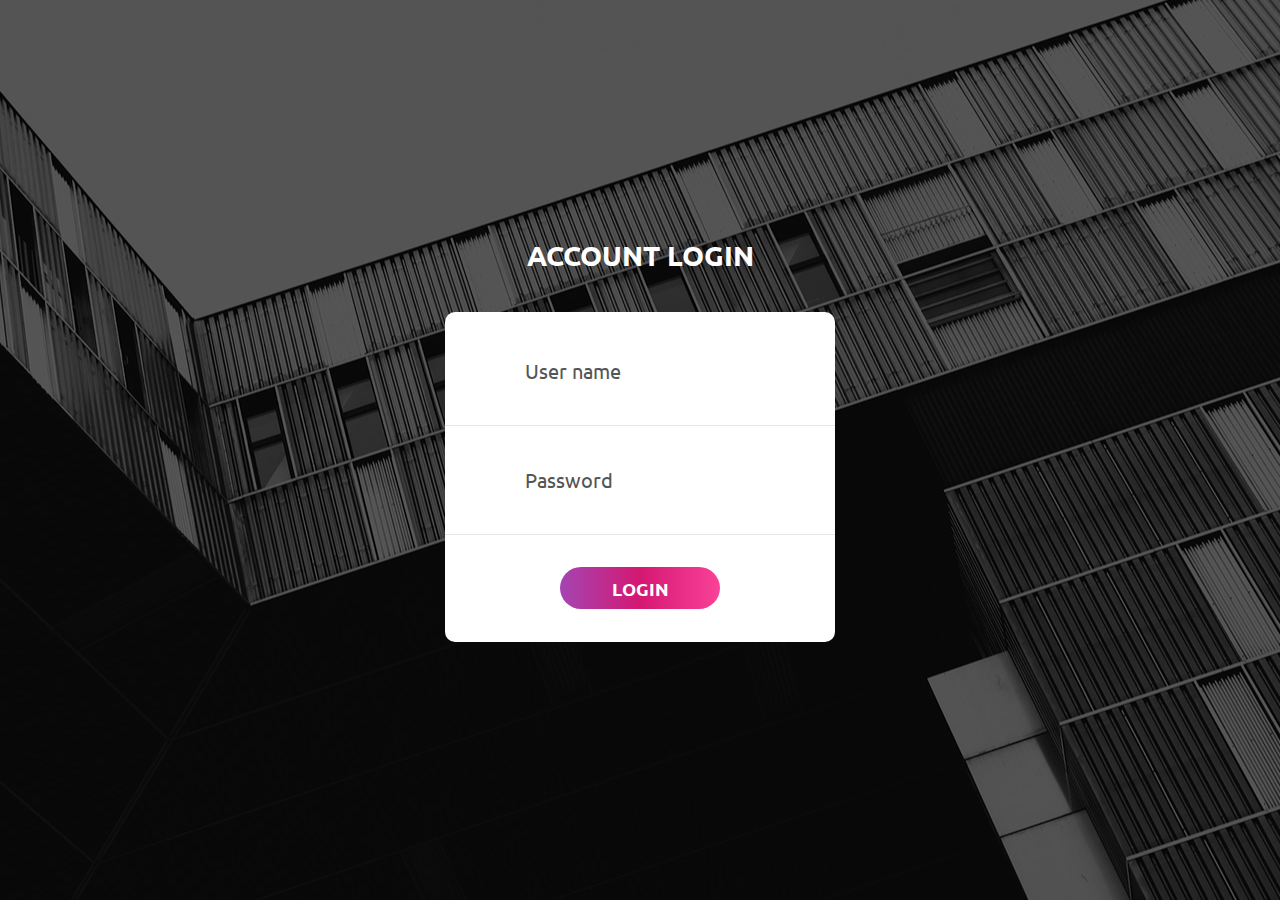
<file: Login_v16/index.html>
<!DOCTYPE html>
<html lang="en">
<head>
	<title>Login V16</title>
	<meta charset="UTF-8">
	<meta name="viewport" content="width=device-width, initial-scale=1">
<!--===============================================================================================-->	
	<link rel="icon" type="image/png" href="images/icons/favicon.ico"/>
<!--===============================================================================================-->
	<link rel="stylesheet" type="text/css" href="vendor/bootstrap/css/bootstrap.min.css">
<!--===============================================================================================-->
	<link rel="stylesheet" type="text/css" href="fonts/font-awesome-4.7.0/css/font-awesome.min.css">
<!--===============================================================================================-->
	<link rel="stylesheet" type="text/css" href="fonts/Linearicons-Free-v1.0.0/icon-font.min.css">
<!--===============================================================================================-->
	<link rel="stylesheet" type="text/css" href="vendor/animate/animate.css">
<!--===============================================================================================-->	
	<link rel="stylesheet" type="text/css" href="vendor/css-hamburgers/hamburgers.min.css">
<!--===============================================================================================-->
	<link rel="stylesheet" type="text/css" href="vendor/animsition/css/animsition.min.css">
<!--===============================================================================================-->
	<link rel="stylesheet" type="text/css" href="vendor/select2/select2.min.css">
<!--===============================================================================================-->	
	<link rel="stylesheet" type="text/css" href="vendor/daterangepicker/daterangepicker.css">
<!--===============================================================================================-->
	<link rel="stylesheet" type="text/css" href="css/util.css">
	<link rel="stylesheet" type="text/css" href="css/main.css">
<!--===============================================================================================-->
</head>
<body>
	
	<div class="limiter">
		<div class="container-login100" style="background-image: url('images/bg-01.jpg');">
			<div class="wrap-login100 p-t-30 p-b-50">
				<span class="login100-form-title p-b-41">
					Account Login
				</span>
				<form class="login100-form validate-form p-b-33 p-t-5">

					<div class="wrap-input100 validate-input" data-validate = "Enter username">
						<input class="input100" type="text" name="username" placeholder="User name">
						<span class="focus-input100" data-placeholder="&#xe82a;"></span>
					</div>

					<div class="wrap-input100 validate-input" data-validate="Enter password">
						<input class="input100" type="password" name="pass" placeholder="Password">
						<span class="focus-input100" data-placeholder="&#xe80f;"></span>
					</div>

					<div class="container-login100-form-btn m-t-32">
						<button class="login100-form-btn">
							Login
						</button>
					</div>

				</form>
			</div>
		</div>
	</div>
	

	<div id="dropDownSelect1"></div>
	
<!--===============================================================================================-->
	<script src="vendor/jquery/jquery-3.2.1.min.js"></script>
<!--===============================================================================================-->
	<script src="vendor/animsition/js/animsition.min.js"></script>
<!--===============================================================================================-->
	<script src="vendor/bootstrap/js/popper.js"></script>
	<script src="vendor/bootstrap/js/bootstrap.min.js"></script>
<!--===============================================================================================-->
	<script src="vendor/select2/select2.min.js"></script>
<!--===============================================================================================-->
	<script src="vendor/daterangepicker/moment.min.js"></script>
	<script src="vendor/daterangepicker/daterangepicker.js"></script>
<!--===============================================================================================-->
	<script src="vendor/countdowntime/countdowntime.js"></script>
<!--===============================================================================================-->
	<script src="js/main.js"></script>

</body>
</html>
</file>
<file: Login_v16/vendor/daterangepicker/daterangepicker.css>
.daterangepicker {
  position: absolute;
  color: inherit;
  background-color: #fff;
  border-radius: 4px;
  width: 278px;
  padding: 4px;
  margin-top: 1px;
  top: 100px;
  left: 20px;
  /* Calendars */ }
  .daterangepicker:before, .daterangepicker:after {
    position: absolute;
    display: inline-block;
    border-bottom-color: rgba(0, 0, 0, 0.2);
    content: ''; }
  .daterangepicker:before {
    top: -7px;
    border-right: 7px solid transparent;
    border-left: 7px solid transparent;
    border-bottom: 7px solid #ccc; }
  .daterangepicker:after {
    top: -6px;
    border-right: 6px solid transparent;
    border-bottom: 6px solid #fff;
    border-left: 6px solid transparent; }
  .daterangepicker.opensleft:before {
    right: 9px; }
  .daterangepicker.opensleft:after {
    right: 10px; }
  .daterangepicker.openscenter:before {
    left: 0;
    right: 0;
    width: 0;
    margin-left: auto;
    margin-right: auto; }
  .daterangepicker.openscenter:after {
    left: 0;
    right: 0;
    width: 0;
    margin-left: auto;
    margin-right: auto; }
  .daterangepicker.opensright:before {
    left: 9px; }
  .daterangepicker.opensright:after {
    left: 10px; }
  .daterangepicker.dropup {
    margin-top: -5px; }
    .daterangepicker.dropup:before {
      top: initial;
      bottom: -7px;
      border-bottom: initial;
      border-top: 7px solid #ccc; }
    .daterangepicker.dropup:after {
      top: initial;
      bottom: -6px;
      border-bottom: initial;
      border-top: 6px solid #fff; }
  .daterangepicker.dropdown-menu {
    max-width: none;
    z-index: 3001; }
  .daterangepicker.single .ranges, .daterangepicker.single .calendar {
    float: none; }
  .daterangepicker.show-calendar .calendar {
    display: block; }
  .daterangepicker .calendar {
    display: none;
    max-width: 270px;
    margin: 4px; }
    .daterangepicker .calendar.single .calendar-table {
      border: none; }
    .daterangepicker .calendar th, .daterangepicker .calendar td {
      white-space: nowrap;
      text-align: center;
      min-width: 32px; }
  .daterangepicker .calendar-table {
    border: 1px solid #fff;
    padding: 4px;
    border-radius: 4px;
    background-color: #fff; }
  .daterangepicker table {
    width: 100%;
    margin: 0; }
  .daterangepicker td, .daterangepicker th {
    text-align: center;
    width: 20px;
    height: 20px;
    border-radius: 4px;
    border: 1px solid transparent;
    white-space: nowrap;
    cursor: pointer; }
    .daterangepicker td.available:hover, .daterangepicker th.available:hover {
      background-color: #eee;
      border-color: transparent;
      color: inherit; }
    .daterangepicker td.week, .daterangepicker th.week {
      font-size: 80%;
      color: #ccc; }
  .daterangepicker td.off, .daterangepicker td.off.in-range, .daterangepicker td.off.start-date, .daterangepicker td.off.end-date {
    background-color: #fff;
    border-color: transparent;
    color: #999; }
  .daterangepicker td.in-range {
    background-color: #ebf4f8;
    border-color: transparent;
    color: #000;
    border-radius: 0; }
  .daterangepicker td.start-date {
    border-radius: 4px 0 0 4px; }
  .daterangepicker td.end-date {
    border-radius: 0 4px 4px 0; }
  .daterangepicker td.start-date.end-date {
    border-radius: 4px; }
  .daterangepicker td.active, .daterangepicker td.active:hover {
    background-color: #357ebd;
    border-color: transparent;
    color: #fff; }
  .daterangepicker th.month {
    width: auto; }
  .daterangepicker td.disabled, .daterangepicker option.disabled {
    color: #999;
    cursor: not-allowed;
    text-decoration: line-through; }
  .daterangepicker select.monthselect, .daterangepicker select.yearselect {
    font-size: 12px;
    padding: 1px;
    height: auto;
    margin: 0;
    cursor: default; }
  .daterangepicker select.monthselect {
    margin-right: 2%;
    width: 56%; }
  .daterangepicker select.yearselect {
    width: 40%; }
  .daterangepicker select.hourselect, .daterangepicker select.minuteselect, .daterangepicker select.secondselect, .daterangepicker select.ampmselect {
    width: 50px;
    margin-bottom: 0; }
  .daterangepicker .input-mini {
    border: 1px solid #ccc;
    border-radius: 4px;
    color: #555;
    height: 30px;
    line-height: 30px;
    display: block;
    vertical-align: middle;
    margin: 0 0 5px 0;
    padding: 0 6px 0 28px;
    width: 100%; }
    .daterangepicker .input-mini.active {
      border: 1px solid #08c;
      border-radius: 4px; }
  .daterangepicker .daterangepicker_input {
    position: relative; }
    .daterangepicker .daterangepicker_input i {
      position: absolute;
      left: 8px;
      top: 8px; }
  .daterangepicker.rtl .input-mini {
    padding-right: 28px;
    padding-left: 6px; }
  .daterangepicker.rtl .daterangepicker_input i {
    left: auto;
    right: 8px; }
  .daterangepicker .calendar-time {
    text-align: center;
    margin: 5px auto;
    line-height: 30px;
    position: relative;
    padding-left: 28px; }
    .daterangepicker .calendar-time select.disabled {
      color: #ccc;
      cursor: not-allowed; }

.ranges {
  font-size: 11px;
  float: none;
  margin: 4px;
  text-align: left; }
  .ranges ul {
    list-style: none;
    margin: 0 auto;
    padding: 0;
    width: 100%; }
  .ranges li {
    font-size: 13px;
    background-color: #f5f5f5;
    border: 1px solid #f5f5f5;
    border-radius: 4px;
    color: #08c;
    padding: 3px 12px;
    margin-bottom: 8px;
    cursor: pointer; }
    .ranges li:hover {
      background-color: #08c;
      border: 1px solid #08c;
      color: #fff; }
    .ranges li.active {
      background-color: #08c;
      border: 1px solid #08c;
      color: #fff; }

/*  Larger Screen Styling */
@media (min-width: 564px) {
  .daterangepicker {
    width: auto; }
    .daterangepicker .ranges ul {
      width: 160px; }
    .daterangepicker.single .ranges ul {
      width: 100%; }
    .daterangepicker.single .calendar.left {
      clear: none; }
    .daterangepicker.single.ltr .ranges, .daterangepicker.single.ltr .calendar {
      float: left; }
    .daterangepicker.single.rtl .ranges, .daterangepicker.single.rtl .calendar {
      float: right; }
    .daterangepicker.ltr {
      direction: ltr;
      text-align: left; }
      .daterangepicker.ltr .calendar.left {
        clear: left;
        margin-right: 0; }
        .daterangepicker.ltr .calendar.left .calendar-table {
          border-right: none;
          border-top-right-radius: 0;
          border-bottom-right-radius: 0; }
      .daterangepicker.ltr .calendar.right {
        margin-left: 0; }
        .daterangepicker.ltr .calendar.right .calendar-table {
          border-left: none;
          border-top-left-radius: 0;
          border-bottom-left-radius: 0; }
      .daterangepicker.ltr .left .daterangepicker_input {
        padding-right: 12px; }
      .daterangepicker.ltr .calendar.left .calendar-table {
        padding-right: 12px; }
      .daterangepicker.ltr .ranges, .daterangepicker.ltr .calendar {
        float: left; }
    .daterangepicker.rtl {
      direction: rtl;
      text-align: right; }
      .daterangepicker.rtl .calendar.left {
        clear: right;
        margin-left: 0; }
        .daterangepicker.rtl .calendar.left .calendar-table {
          border-left: none;
          border-top-left-radius: 0;
          border-bottom-left-radius: 0; }
      .daterangepicker.rtl .calendar.right {
        margin-right: 0; }
        .daterangepicker.rtl .calendar.right .calendar-table {
          border-right: none;
          border-top-right-radius: 0;
          border-bottom-right-radius: 0; }
      .daterangepicker.rtl .left .daterangepicker_input {
        padding-left: 12px; }
      .daterangepicker.rtl .calendar.left .calendar-table {
        padding-left: 12px; }
      .daterangepicker.rtl .ranges, .daterangepicker.rtl .calendar {
        text-align: right;
        float: right; } }
@media (min-width: 730px) {
  .daterangepicker .ranges {
    width: auto; }
  .daterangepicker.ltr .ranges {
    float: left; }
  .daterangepicker.rtl .ranges {
    float: right; }
  .daterangepicker .calendar.left {
    clear: none !important; } }
</file>
<file: Login_v16/css/util.css>
/*[ FONT SIZE ]
///////////////////////////////////////////////////////////
*/
.fs-1 {font-size: 1px;}
.fs-2 {font-size: 2px;}
.fs-3 {font-size: 3px;}
.fs-4 {font-size: 4px;}
.fs-5 {font-size: 5px;}
.fs-6 {font-size: 6px;}
.fs-7 {font-size: 7px;}
.fs-8 {font-size: 8px;}
.fs-9 {font-size: 9px;}
.fs-10 {font-size: 10px;}
.fs-11 {font-size: 11px;}
.fs-12 {font-size: 12px;}
.fs-13 {font-size: 13px;}
.fs-14 {font-size: 14px;}
.fs-15 {font-size: 15px;}
.fs-16 {font-size: 16px;}
.fs-17 {font-size: 17px;}
.fs-18 {font-size: 18px;}
.fs-19 {font-size: 19px;}
.fs-20 {font-size: 20px;}
.fs-21 {font-size: 21px;}
.fs-22 {font-size: 22px;}
.fs-23 {font-size: 23px;}
.fs-24 {font-size: 24px;}
.fs-25 {font-size: 25px;}
.fs-26 {font-size: 26px;}
.fs-27 {font-size: 27px;}
.fs-28 {font-size: 28px;}
.fs-29 {font-size: 29px;}
.fs-30 {font-size: 30px;}
.fs-31 {font-size: 31px;}
.fs-32 {font-size: 32px;}
.fs-33 {font-size: 33px;}
.fs-34 {font-size: 34px;}
.fs-35 {font-size: 35px;}
.fs-36 {font-size: 36px;}
.fs-37 {font-size: 37px;}
.fs-38 {font-size: 38px;}
.fs-39 {font-size: 39px;}
.fs-40 {font-size: 40px;}
.fs-41 {font-size: 41px;}
.fs-42 {font-size: 42px;}
.fs-43 {font-size: 43px;}
.fs-44 {font-size: 44px;}
.fs-45 {font-size: 45px;}
.fs-46 {font-size: 46px;}
.fs-47 {font-size: 47px;}
.fs-48 {font-size: 48px;}
.fs-49 {font-size: 49px;}
.fs-50 {font-size: 50px;}
.fs-51 {font-size: 51px;}
.fs-52 {font-size: 52px;}
.fs-53 {font-size: 53px;}
.fs-54 {font-size: 54px;}
.fs-55 {font-size: 55px;}
.fs-56 {font-size: 56px;}
.fs-57 {font-size: 57px;}
.fs-58 {font-size: 58px;}
.fs-59 {font-size: 59px;}
.fs-60 {font-size: 60px;}
.fs-61 {font-size: 61px;}
.fs-62 {font-size: 62px;}
.fs-63 {font-size: 63px;}
.fs-64 {font-size: 64px;}
.fs-65 {font-size: 65px;}
.fs-66 {font-size: 66px;}
.fs-67 {font-size: 67px;}
.fs-68 {font-size: 68px;}
.fs-69 {font-size: 69px;}
.fs-70 {font-size: 70px;}
.fs-71 {font-size: 71px;}
.fs-72 {font-size: 72px;}
.fs-73 {font-size: 73px;}
.fs-74 {font-size: 74px;}
.fs-75 {font-size: 75px;}
.fs-76 {font-size: 76px;}
.fs-77 {font-size: 77px;}
.fs-78 {font-size: 78px;}
.fs-79 {font-size: 79px;}
.fs-80 {font-size: 80px;}
.fs-81 {font-size: 81px;}
.fs-82 {font-size: 82px;}
.fs-83 {font-size: 83px;}
.fs-84 {font-size: 84px;}
.fs-85 {font-size: 85px;}
.fs-86 {font-size: 86px;}
.fs-87 {font-size: 87px;}
.fs-88 {font-size: 88px;}
.fs-89 {font-size: 89px;}
.fs-90 {font-size: 90px;}
.fs-91 {font-size: 91px;}
.fs-92 {font-size: 92px;}
.fs-93 {font-size: 93px;}
.fs-94 {font-size: 94px;}
.fs-95 {font-size: 95px;}
.fs-96 {font-size: 96px;}
.fs-97 {font-size: 97px;}
.fs-98 {font-size: 98px;}
.fs-99 {font-size: 99px;}
.fs-100 {font-size: 100px;}
.fs-101 {font-size: 101px;}
.fs-102 {font-size: 102px;}
.fs-103 {font-size: 103px;}
.fs-104 {font-size: 104px;}
.fs-105 {font-size: 105px;}
.fs-106 {font-size: 106px;}
.fs-107 {font-size: 107px;}
.fs-108 {font-size: 108px;}
.fs-109 {font-size: 109px;}
.fs-110 {font-size: 110px;}
.fs-111 {font-size: 111px;}
.fs-112 {font-size: 112px;}
.fs-113 {font-size: 113px;}
.fs-114 {font-size: 114px;}
.fs-115 {font-size: 115px;}
.fs-116 {font-size: 116px;}
.fs-117 {font-size: 117px;}
.fs-118 {font-size: 118px;}
.fs-119 {font-size: 119px;}
.fs-120 {font-size: 120px;}
.fs-121 {font-size: 121px;}
.fs-122 {font-size: 122px;}
.fs-123 {font-size: 123px;}
.fs-124 {font-size: 124px;}
.fs-125 {font-size: 125px;}
.fs-126 {font-size: 126px;}
.fs-127 {font-size: 127px;}
.fs-128 {font-size: 128px;}
.fs-129 {font-size: 129px;}
.fs-130 {font-size: 130px;}
.fs-131 {font-size: 131px;}
.fs-132 {font-size: 132px;}
.fs-133 {font-size: 133px;}
.fs-134 {font-size: 134px;}
.fs-135 {font-size: 135px;}
.fs-136 {font-size: 136px;}
.fs-137 {font-size: 137px;}
.fs-138 {font-size: 138px;}
.fs-139 {font-size: 139px;}
.fs-140 {font-size: 140px;}
.fs-141 {font-size: 141px;}
.fs-142 {font-size: 142px;}
.fs-143 {font-size: 143px;}
.fs-144 {font-size: 144px;}
.fs-145 {font-size: 145px;}
.fs-146 {font-size: 146px;}
.fs-147 {font-size: 147px;}
.fs-148 {font-size: 148px;}
.fs-149 {font-size: 149px;}
.fs-150 {font-size: 150px;}
.fs-151 {font-size: 151px;}
.fs-152 {font-size: 152px;}
.fs-153 {font-size: 153px;}
.fs-154 {font-size: 154px;}
.fs-155 {font-size: 155px;}
.fs-156 {font-size: 156px;}
.fs-157 {font-size: 157px;}
.fs-158 {font-size: 158px;}
.fs-159 {font-size: 159px;}
.fs-160 {font-size: 160px;}
.fs-161 {font-size: 161px;}
.fs-162 {font-size: 162px;}
.fs-163 {font-size: 163px;}
.fs-164 {font-size: 164px;}
.fs-165 {font-size: 165px;}
.fs-166 {font-size: 166px;}
.fs-167 {font-size: 167px;}
.fs-168 {font-size: 168px;}
.fs-169 {font-size: 169px;}
.fs-170 {font-size: 170px;}
.fs-171 {font-size: 171px;}
.fs-172 {font-size: 172px;}
.fs-173 {font-size: 173px;}
.fs-174 {font-size: 174px;}
.fs-175 {font-size: 175px;}
.fs-176 {font-size: 176px;}
.fs-177 {font-size: 177px;}
.fs-178 {font-size: 178px;}
.fs-179 {font-size: 179px;}
.fs-180 {font-size: 180px;}
.fs-181 {font-size: 181px;}
.fs-182 {font-size: 182px;}
.fs-183 {font-size: 183px;}
.fs-184 {font-size: 184px;}
.fs-185 {font-size: 185px;}
.fs-186 {font-size: 186px;}
.fs-187 {font-size: 187px;}
.fs-188 {font-size: 188px;}
.fs-189 {font-size: 189px;}
.fs-190 {font-size: 190px;}
.fs-191 {font-size: 191px;}
.fs-192 {font-size: 192px;}
.fs-193 {font-size: 193px;}
.fs-194 {font-size: 194px;}
.fs-195 {font-size: 195px;}
.fs-196 {font-size: 196px;}
.fs-197 {font-size: 197px;}
.fs-198 {font-size: 198px;}
.fs-199 {font-size: 199px;}
.fs-200 {font-size: 200px;}

/*[ PADDING ]
///////////////////////////////////////////////////////////
*/
.p-t-0 {padding-top: 0px;}
.p-t-1 {padding-top: 1px;}
.p-t-2 {padding-top: 2px;}
.p-t-3 {padding-top: 3px;}
.p-t-4 {padding-top: 4px;}
.p-t-5 {padding-top: 5px;}
.p-t-6 {padding-top: 6px;}
.p-t-7 {padding-top: 7px;}
.p-t-8 {padding-top: 8px;}
.p-t-9 {padding-top: 9px;}
.p-t-10 {padding-top: 10px;}
.p-t-11 {padding-top: 11px;}
.p-t-12 {padding-top: 12px;}
.p-t-13 {padding-top: 13px;}
.p-t-14 {padding-top: 14px;}
.p-t-15 {padding-top: 15px;}
.p-t-16 {padding-top: 16px;}
.p-t-17 {padding-top: 17px;}
.p-t-18 {padding-top: 18px;}
.p-t-19 {padding-top: 19px;}
.p-t-20 {padding-top: 20px;}
.p-t-21 {padding-top: 21px;}
.p-t-22 {padding-top: 22px;}
.p-t-23 {padding-top: 23px;}
.p-t-24 {padding-top: 24px;}
.p-t-25 {padding-top: 25px;}
.p-t-26 {padding-top: 26px;}
.p-t-27 {padding-top: 27px;}
.p-t-28 {padding-top: 28px;}
.p-t-29 {padding-top: 29px;}
.p-t-30 {padding-top: 30px;}
.p-t-31 {padding-top: 31px;}
.p-t-32 {padding-top: 32px;}
.p-t-33 {padding-top: 33px;}
.p-t-34 {padding-top: 34px;}
.p-t-35 {padding-top: 35px;}
.p-t-36 {padding-top: 36px;}
.p-t-37 {padding-top: 37px;}
.p-t-38 {padding-top: 38px;}
.p-t-39 {padding-top: 39px;}
.p-t-40 {padding-top: 40px;}
.p-t-41 {padding-top: 41px;}
.p-t-42 {padding-top: 42px;}
.p-t-43 {padding-top: 43px;}
.p-t-44 {padding-top: 44px;}
.p-t-45 {padding-top: 45px;}
.p-t-46 {padding-top: 46px;}
.p-t-47 {padding-top: 47px;}
.p-t-48 {padding-top: 48px;}
.p-t-49 {padding-top: 49px;}
.p-t-50 {padding-top: 50px;}
.p-t-51 {padding-top: 51px;}
.p-t-52 {padding-top: 52px;}
.p-t-53 {padding-top: 53px;}
.p-t-54 {padding-top: 54px;}
.p-t-55 {padding-top: 55px;}
.p-t-56 {padding-top: 56px;}
.p-t-57 {padding-top: 57px;}
.p-t-58 {padding-top: 58px;}
.p-t-59 {padding-top: 59px;}
.p-t-60 {padding-top: 60px;}
.p-t-61 {padding-top: 61px;}
.p-t-62 {padding-top: 62px;}
.p-t-63 {padding-top: 63px;}
.p-t-64 {padding-top: 64px;}
.p-t-65 {padding-top: 65px;}
.p-t-66 {padding-top: 66px;}
.p-t-67 {padding-top: 67px;}
.p-t-68 {padding-top: 68px;}
.p-t-69 {padding-top: 69px;}
.p-t-70 {padding-top: 70px;}
.p-t-71 {padding-top: 71px;}
.p-t-72 {padding-top: 72px;}
.p-t-73 {padding-top: 73px;}
.p-t-74 {padding-top: 74px;}
.p-t-75 {padding-top: 75px;}
.p-t-76 {padding-top: 76px;}
.p-t-77 {padding-top: 77px;}
.p-t-78 {padding-top: 78px;}
.p-t-79 {padding-top: 79px;}
.p-t-80 {padding-top: 80px;}
.p-t-81 {padding-top: 81px;}
.p-t-82 {padding-top: 82px;}
.p-t-83 {padding-top: 83px;}
.p-t-84 {padding-top: 84px;}
.p-t-85 {padding-top: 85px;}
.p-t-86 {padding-top: 86px;}
.p-t-87 {padding-top: 87px;}
.p-t-88 {padding-top: 88px;}
.p-t-89 {padding-top: 89px;}
.p-t-90 {padding-top: 90px;}
.p-t-91 {padding-top: 91px;}
.p-t-92 {padding-top: 92px;}
.p-t-93 {padding-top: 93px;}
.p-t-94 {padding-top: 94px;}
.p-t-95 {padding-top: 95px;}
.p-t-96 {padding-top: 96px;}
.p-t-97 {padding-top: 97px;}
.p-t-98 {padding-top: 98px;}
.p-t-99 {padding-top: 99px;}
.p-t-100 {padding-top: 100px;}
.p-t-101 {padding-top: 101px;}
.p-t-102 {padding-top: 102px;}
.p-t-103 {padding-top: 103px;}
.p-t-104 {padding-top: 104px;}
.p-t-105 {padding-top: 105px;}
.p-t-106 {padding-top: 106px;}
.p-t-107 {padding-top: 107px;}
.p-t-108 {padding-top: 108px;}
.p-t-109 {padding-top: 109px;}
.p-t-110 {padding-top: 110px;}
.p-t-111 {padding-top: 111px;}
.p-t-112 {padding-top: 112px;}
.p-t-113 {padding-top: 113px;}
.p-t-114 {padding-top: 114px;}
.p-t-115 {padding-top: 115px;}
.p-t-116 {padding-top: 116px;}
.p-t-117 {padding-top: 117px;}
.p-t-118 {padding-top: 118px;}
.p-t-119 {padding-top: 119px;}
.p-t-120 {padding-top: 120px;}
.p-t-121 {padding-top: 121px;}
.p-t-122 {padding-top: 122px;}
.p-t-123 {padding-top: 123px;}
.p-t-124 {padding-top: 124px;}
.p-t-125 {padding-top: 125px;}
.p-t-126 {padding-top: 126px;}
.p-t-127 {padding-top: 127px;}
.p-t-128 {padding-top: 128px;}
.p-t-129 {padding-top: 129px;}
.p-t-130 {padding-top: 130px;}
.p-t-131 {padding-top: 131px;}
.p-t-132 {padding-top: 132px;}
.p-t-133 {padding-top: 133px;}
.p-t-134 {padding-top: 134px;}
.p-t-135 {padding-top: 135px;}
.p-t-136 {padding-top: 136px;}
.p-t-137 {padding-top: 137px;}
.p-t-138 {padding-top: 138px;}
.p-t-139 {padding-top: 139px;}
.p-t-140 {padding-top: 140px;}
.p-t-141 {padding-top: 141px;}
.p-t-142 {padding-top: 142px;}
.p-t-143 {padding-top: 143px;}
.p-t-144 {padding-top: 144px;}
.p-t-145 {padding-top: 145px;}
.p-t-146 {padding-top: 146px;}
.p-t-147 {padding-top: 147px;}
.p-t-148 {padding-top: 148px;}
.p-t-149 {padding-top: 149px;}
.p-t-150 {padding-top: 150px;}
.p-t-151 {padding-top: 151px;}
.p-t-152 {padding-top: 152px;}
.p-t-153 {padding-top: 153px;}
.p-t-154 {padding-top: 154px;}
.p-t-155 {padding-top: 155px;}
.p-t-156 {padding-top: 156px;}
.p-t-157 {padding-top: 157px;}
.p-t-158 {padding-top: 158px;}
.p-t-159 {padding-top: 159px;}
.p-t-160 {padding-top: 160px;}
.p-t-161 {padding-top: 161px;}
.p-t-162 {padding-top: 162px;}
.p-t-163 {padding-top: 163px;}
.p-t-164 {padding-top: 164px;}
.p-t-165 {padding-top: 165px;}
.p-t-166 {padding-top: 166px;}
.p-t-167 {padding-top: 167px;}
.p-t-168 {padding-top: 168px;}
.p-t-169 {padding-top: 169px;}
.p-t-170 {padding-top: 170px;}
.p-t-171 {padding-top: 171px;}
.p-t-172 {padding-top: 172px;}
.p-t-173 {padding-top: 173px;}
.p-t-174 {padding-top: 174px;}
.p-t-175 {padding-top: 175px;}
.p-t-176 {padding-top: 176px;}
.p-t-177 {padding-top: 177px;}
.p-t-178 {padding-top: 178px;}
.p-t-179 {padding-top: 179px;}
.p-t-180 {padding-top: 180px;}
.p-t-181 {padding-top: 181px;}
.p-t-182 {padding-top: 182px;}
.p-t-183 {padding-top: 183px;}
.p-t-184 {padding-top: 184px;}
.p-t-185 {padding-top: 185px;}
.p-t-186 {padding-top: 186px;}
.p-t-187 {padding-top: 187px;}
.p-t-188 {padding-top: 188px;}
.p-t-189 {padding-top: 189px;}
.p-t-190 {padding-top: 190px;}
.p-t-191 {padding-top: 191px;}
.p-t-192 {padding-top: 192px;}
.p-t-193 {padding-top: 193px;}
.p-t-194 {padding-top: 194px;}
.p-t-195 {padding-top: 195px;}
.p-t-196 {padding-top: 196px;}
.p-t-197 {padding-top: 197px;}
.p-t-198 {padding-top: 198px;}
.p-t-199 {padding-top: 199px;}
.p-t-200 {padding-top: 200px;}
.p-t-201 {padding-top: 201px;}
.p-t-202 {padding-top: 202px;}
.p-t-203 {padding-top: 203px;}
.p-t-204 {padding-top: 204px;}
.p-t-205 {padding-top: 205px;}
.p-t-206 {padding-top: 206px;}
.p-t-207 {padding-top: 207px;}
.p-t-208 {padding-top: 208px;}
.p-t-209 {padding-top: 209px;}
.p-t-210 {padding-top: 210px;}
.p-t-211 {padding-top: 211px;}
.p-t-212 {padding-top: 212px;}
.p-t-213 {padding-top: 213px;}
.p-t-214 {padding-top: 214px;}
.p-t-215 {padding-top: 215px;}
.p-t-216 {padding-top: 216px;}
.p-t-217 {padding-top: 217px;}
.p-t-218 {padding-top: 218px;}
.p-t-219 {padding-top: 219px;}
.p-t-220 {padding-top: 220px;}
.p-t-221 {padding-top: 221px;}
.p-t-222 {padding-top: 222px;}
.p-t-223 {padding-top: 223px;}
.p-t-224 {padding-top: 224px;}
.p-t-225 {padding-top: 225px;}
.p-t-226 {padding-top: 226px;}
.p-t-227 {padding-top: 227px;}
.p-t-228 {padding-top: 228px;}
.p-t-229 {padding-top: 229px;}
.p-t-230 {padding-top: 230px;}
.p-t-231 {padding-top: 231px;}
.p-t-232 {padding-top: 232px;}
.p-t-233 {padding-top: 233px;}
.p-t-234 {padding-top: 234px;}
.p-t-235 {padding-top: 235px;}
.p-t-236 {padding-top: 236px;}
.p-t-237 {padding-top: 237px;}
.p-t-238 {padding-top: 238px;}
.p-t-239 {padding-top: 239px;}
.p-t-240 {padding-top: 240px;}
.p-t-241 {padding-top: 241px;}
.p-t-242 {padding-top: 242px;}
.p-t-243 {padding-top: 243px;}
.p-t-244 {padding-top: 244px;}
.p-t-245 {padding-top: 245px;}
.p-t-246 {padding-top: 246px;}
.p-t-247 {padding-top: 247px;}
.p-t-248 {padding-top: 248px;}
.p-t-249 {padding-top: 249px;}
.p-t-250 {padding-top: 250px;}
.p-b-0 {padding-bottom: 0px;}
.p-b-1 {padding-bottom: 1px;}
.p-b-2 {padding-bottom: 2px;}
.p-b-3 {padding-bottom: 3px;}
.p-b-4 {padding-bottom: 4px;}
.p-b-5 {padding-bottom: 5px;}
.p-b-6 {padding-bottom: 6px;}
.p-b-7 {padding-bottom: 7px;}
.p-b-8 {padding-bottom: 8px;}
.p-b-9 {padding-bottom: 9px;}
.p-b-10 {padding-bottom: 10px;}
.p-b-11 {padding-bottom: 11px;}
.p-b-12 {padding-bottom: 12px;}
.p-b-13 {padding-bottom: 13px;}
.p-b-14 {padding-bottom: 14px;}
.p-b-15 {padding-bottom: 15px;}
.p-b-16 {padding-bottom: 16px;}
.p-b-17 {padding-bottom: 17px;}
.p-b-18 {padding-bottom: 18px;}
.p-b-19 {padding-bottom: 19px;}
.p-b-20 {padding-bottom: 20px;}
.p-b-21 {padding-bottom: 21px;}
.p-b-22 {padding-bottom: 22px;}
.p-b-23 {padding-bottom: 23px;}
.p-b-24 {padding-bottom: 24px;}
.p-b-25 {padding-bottom: 25px;}
.p-b-26 {padding-bottom: 26px;}
.p-b-27 {padding-bottom: 27px;}
.p-b-28 {padding-bottom: 28px;}
.p-b-29 {padding-bottom: 29px;}
.p-b-30 {padding-bottom: 30px;}
.p-b-31 {padding-bottom: 31px;}
.p-b-32 {padding-bottom: 32px;}
.p-b-33 {padding-bottom: 33px;}
.p-b-34 {padding-bottom: 34px;}
.p-b-35 {padding-bottom: 35px;}
.p-b-36 {padding-bottom: 36px;}
.p-b-37 {padding-bottom: 37px;}
.p-b-38 {padding-bottom: 38px;}
.p-b-39 {padding-bottom: 39px;}
.p-b-40 {padding-bottom: 40px;}
.p-b-41 {padding-bottom: 41px;}
.p-b-42 {padding-bottom: 42px;}
.p-b-43 {padding-bottom: 43px;}
.p-b-44 {padding-bottom: 44px;}
.p-b-45 {padding-bottom: 45px;}
.p-b-46 {padding-bottom: 46px;}
.p-b-47 {padding-bottom: 47px;}
.p-b-48 {padding-bottom: 48px;}
.p-b-49 {padding-bottom: 49px;}
.p-b-50 {padding-bottom: 50px;}
.p-b-51 {padding-bottom: 51px;}
.p-b-52 {padding-bottom: 52px;}
.p-b-53 {padding-bottom: 53px;}
.p-b-54 {padding-bottom: 54px;}
.p-b-55 {padding-bottom: 55px;}
.p-b-56 {padding-bottom: 56px;}
.p-b-57 {padding-bottom: 57px;}
.p-b-58 {padding-bottom: 58px;}
.p-b-59 {padding-bottom: 59px;}
.p-b-60 {padding-bottom: 60px;}
.p-b-61 {padding-bottom: 61px;}
.p-b-62 {padding-bottom: 62px;}
.p-b-63 {padding-bottom: 63px;}
.p-b-64 {padding-bottom: 64px;}
.p-b-65 {padding-bottom: 65px;}
.p-b-66 {padding-bottom: 66px;}
.p-b-67 {padding-bottom: 67px;}
.p-b-68 {padding-bottom: 68px;}
.p-b-69 {padding-bottom: 69px;}
.p-b-70 {padding-bottom: 70px;}
.p-b-71 {padding-bottom: 71px;}
.p-b-72 {padding-bottom: 72px;}
.p-b-73 {padding-bottom: 73px;}
.p-b-74 {padding-bottom: 74px;}
.p-b-75 {padding-bottom: 75px;}
.p-b-76 {padding-bottom: 76px;}
.p-b-77 {padding-bottom: 77px;}
.p-b-78 {padding-bottom: 78px;}
.p-b-79 {padding-bottom: 79px;}
.p-b-80 {padding-bottom: 80px;}
.p-b-81 {padding-bottom: 81px;}
.p-b-82 {padding-bottom: 82px;}
.p-b-83 {padding-bottom: 83px;}
.p-b-84 {padding-bottom: 84px;}
.p-b-85 {padding-bottom: 85px;}
.p-b-86 {padding-bottom: 86px;}
.p-b-87 {padding-bottom: 87px;}
.p-b-88 {padding-bottom: 88px;}
.p-b-89 {padding-bottom: 89px;}
.p-b-90 {padding-bottom: 90px;}
.p-b-91 {padding-bottom: 91px;}
.p-b-92 {padding-bottom: 92px;}
.p-b-93 {padding-bottom: 93px;}
.p-b-94 {padding-bottom: 94px;}
.p-b-95 {padding-bottom: 95px;}
.p-b-96 {padding-bottom: 96px;}
.p-b-97 {padding-bottom: 97px;}
.p-b-98 {padding-bottom: 98px;}
.p-b-99 {padding-bottom: 99px;}
.p-b-100 {padding-bottom: 100px;}
.p-b-101 {padding-bottom: 101px;}
.p-b-102 {padding-bottom: 102px;}
.p-b-103 {padding-bottom: 103px;}
.p-b-104 {padding-bottom: 104px;}
.p-b-105 {padding-bottom: 105px;}
.p-b-106 {padding-bottom: 106px;}
.p-b-107 {padding-bottom: 107px;}
.p-b-108 {padding-bottom: 108px;}
.p-b-109 {padding-bottom: 109px;}
.p-b-110 {padding-bottom: 110px;}
.p-b-111 {padding-bottom: 111px;}
.p-b-112 {padding-bottom: 112px;}
.p-b-113 {padding-bottom: 113px;}
.p-b-114 {padding-bottom: 114px;}
.p-b-115 {padding-bottom: 115px;}
.p-b-116 {padding-bottom: 116px;}
.p-b-117 {padding-bottom: 117px;}
.p-b-118 {padding-bottom: 118px;}
.p-b-119 {padding-bottom: 119px;}
.p-b-120 {padding-bottom: 120px;}
.p-b-121 {padding-bottom: 121px;}
.p-b-122 {padding-bottom: 122px;}
.p-b-123 {padding-bottom: 123px;}
.p-b-124 {padding-bottom: 124px;}
.p-b-125 {padding-bottom: 125px;}
.p-b-126 {padding-bottom: 126px;}
.p-b-127 {padding-bottom: 127px;}
.p-b-128 {padding-bottom: 128px;}
.p-b-129 {padding-bottom: 129px;}
.p-b-130 {padding-bottom: 130px;}
.p-b-131 {padding-bottom: 131px;}
.p-b-132 {padding-bottom: 132px;}
.p-b-133 {padding-bottom: 133px;}
.p-b-134 {padding-bottom: 134px;}
.p-b-135 {padding-bottom: 135px;}
.p-b-136 {padding-bottom: 136px;}
.p-b-137 {padding-bottom: 137px;}
.p-b-138 {padding-bottom: 138px;}
.p-b-139 {padding-bottom: 139px;}
.p-b-140 {padding-bottom: 140px;}
.p-b-141 {padding-bottom: 141px;}
.p-b-142 {padding-bottom: 142px;}
.p-b-143 {padding-bottom: 143px;}
.p-b-144 {padding-bottom: 144px;}
.p-b-145 {padding-bottom: 145px;}
.p-b-146 {padding-bottom: 146px;}
.p-b-147 {padding-bottom: 147px;}
.p-b-148 {padding-bottom: 148px;}
.p-b-149 {padding-bottom: 149px;}
.p-b-150 {padding-bottom: 150px;}
.p-b-151 {padding-bottom: 151px;}
.p-b-152 {padding-bottom: 152px;}
.p-b-153 {padding-bottom: 153px;}
.p-b-154 {padding-bottom: 154px;}
.p-b-155 {padding-bottom: 155px;}
.p-b-156 {padding-bottom: 156px;}
.p-b-157 {padding-bottom: 157px;}
.p-b-158 {padding-bottom: 158px;}
.p-b-159 {padding-bottom: 159px;}
.p-b-160 {padding-bottom: 160px;}
.p-b-161 {padding-bottom: 161px;}
.p-b-162 {padding-bottom: 162px;}
.p-b-163 {padding-bottom: 163px;}
.p-b-164 {padding-bottom: 164px;}
.p-b-165 {padding-bottom: 165px;}
.p-b-166 {padding-bottom: 166px;}
.p-b-167 {padding-bottom: 167px;}
.p-b-168 {padding-bottom: 168px;}
.p-b-169 {padding-bottom: 169px;}
.p-b-170 {padding-bottom: 170px;}
.p-b-171 {padding-bottom: 171px;}
.p-b-172 {padding-bottom: 172px;}
.p-b-173 {padding-bottom: 173px;}
.p-b-174 {padding-bottom: 174px;}
.p-b-175 {padding-bottom: 175px;}
.p-b-176 {padding-bottom: 176px;}
.p-b-177 {padding-bottom: 177px;}
.p-b-178 {padding-bottom: 178px;}
.p-b-179 {padding-bottom: 179px;}
.p-b-180 {padding-bottom: 180px;}
.p-b-181 {padding-bottom: 181px;}
.p-b-182 {padding-bottom: 182px;}
.p-b-183 {padding-bottom: 183px;}
.p-b-184 {padding-bottom: 184px;}
.p-b-185 {padding-bottom: 185px;}
.p-b-186 {padding-bottom: 186px;}
.p-b-187 {padding-bottom: 187px;}
.p-b-188 {padding-bottom: 188px;}
.p-b-189 {padding-bottom: 189px;}
.p-b-190 {padding-bottom: 190px;}
.p-b-191 {padding-bottom: 191px;}
.p-b-192 {padding-bottom: 192px;}
.p-b-193 {padding-bottom: 193px;}
.p-b-194 {padding-bottom: 194px;}
.p-b-195 {padding-bottom: 195px;}
.p-b-196 {padding-bottom: 196px;}
.p-b-197 {padding-bottom: 197px;}
.p-b-198 {padding-bottom: 198px;}
.p-b-199 {padding-bottom: 199px;}
.p-b-200 {padding-bottom: 200px;}
.p-b-201 {padding-bottom: 201px;}
.p-b-202 {padding-bottom: 202px;}
.p-b-203 {padding-bottom: 203px;}
.p-b-204 {padding-bottom: 204px;}
.p-b-205 {padding-bottom: 205px;}
.p-b-206 {padding-bottom: 206px;}
.p-b-207 {padding-bottom: 207px;}
.p-b-208 {padding-bottom: 208px;}
.p-b-209 {padding-bottom: 209px;}
.p-b-210 {padding-bottom: 210px;}
.p-b-211 {padding-bottom: 211px;}
.p-b-212 {padding-bottom: 212px;}
.p-b-213 {padding-bottom: 213px;}
.p-b-214 {padding-bottom: 214px;}
.p-b-215 {padding-bottom: 215px;}
.p-b-216 {padding-bottom: 216px;}
.p-b-217 {padding-bottom: 217px;}
.p-b-218 {padding-bottom: 218px;}
.p-b-219 {padding-bottom: 219px;}
.p-b-220 {padding-bottom: 220px;}
.p-b-221 {padding-bottom: 221px;}
.p-b-222 {padding-bottom: 222px;}
.p-b-223 {padding-bottom: 223px;}
.p-b-224 {padding-bottom: 224px;}
.p-b-225 {padding-bottom: 225px;}
.p-b-226 {padding-bottom: 226px;}
.p-b-227 {padding-bottom: 227px;}
.p-b-228 {padding-bottom: 228px;}
.p-b-229 {padding-bottom: 229px;}
.p-b-230 {padding-bottom: 230px;}
.p-b-231 {padding-bottom: 231px;}
.p-b-232 {padding-bottom: 232px;}
.p-b-233 {padding-bottom: 233px;}
.p-b-234 {padding-bottom: 234px;}
.p-b-235 {padding-bottom: 235px;}
.p-b-236 {padding-bottom: 236px;}
.p-b-237 {padding-bottom: 237px;}
.p-b-238 {padding-bottom: 238px;}
.p-b-239 {padding-bottom: 239px;}
.p-b-240 {padding-bottom: 240px;}
.p-b-241 {padding-bottom: 241px;}
.p-b-242 {padding-bottom: 242px;}
.p-b-243 {padding-bottom: 243px;}
.p-b-244 {padding-bottom: 244px;}
.p-b-245 {padding-bottom: 245px;}
.p-b-246 {padding-bottom: 246px;}
.p-b-247 {padding-bottom: 247px;}
.p-b-248 {padding-bottom: 248px;}
.p-b-249 {padding-bottom: 249px;}
.p-b-250 {padding-bottom: 250px;}
.p-l-0 {padding-left: 0px;}
.p-l-1 {padding-left: 1px;}
.p-l-2 {padding-left: 2px;}
.p-l-3 {padding-left: 3px;}
.p-l-4 {padding-left: 4px;}
.p-l-5 {padding-left: 5px;}
.p-l-6 {padding-left: 6px;}
.p-l-7 {padding-left: 7px;}
.p-l-8 {padding-left: 8px;}
.p-l-9 {padding-left: 9px;}
.p-l-10 {padding-left: 10px;}
.p-l-11 {padding-left: 11px;}
.p-l-12 {padding-left: 12px;}
.p-l-13 {padding-left: 13px;}
.p-l-14 {padding-left: 14px;}
.p-l-15 {padding-left: 15px;}
.p-l-16 {padding-left: 16px;}
.p-l-17 {padding-left: 17px;}
.p-l-18 {padding-left: 18px;}
.p-l-19 {padding-left: 19px;}
.p-l-20 {padding-left: 20px;}
.p-l-21 {padding-left: 21px;}
.p-l-22 {padding-left: 22px;}
.p-l-23 {padding-left: 23px;}
.p-l-24 {padding-left: 24px;}
.p-l-25 {padding-left: 25px;}
.p-l-26 {padding-left: 26px;}
.p-l-27 {padding-left: 27px;}
.p-l-28 {padding-left: 28px;}
.p-l-29 {padding-left: 29px;}
.p-l-30 {padding-left: 30px;}
.p-l-31 {padding-left: 31px;}
.p-l-32 {padding-left: 32px;}
.p-l-33 {padding-left: 33px;}
.p-l-34 {padding-left: 34px;}
.p-l-35 {padding-left: 35px;}
.p-l-36 {padding-left: 36px;}
.p-l-37 {padding-left: 37px;}
.p-l-38 {padding-left: 38px;}
.p-l-39 {padding-left: 39px;}
.p-l-40 {padding-left: 40px;}
.p-l-41 {padding-left: 41px;}
.p-l-42 {padding-left: 42px;}
.p-l-43 {padding-left: 43px;}
.p-l-44 {padding-left: 44px;}
.p-l-45 {padding-left: 45px;}
.p-l-46 {padding-left: 46px;}
.p-l-47 {padding-left: 47px;}
.p-l-48 {padding-left: 48px;}
.p-l-49 {padding-left: 49px;}
.p-l-50 {padding-left: 50px;}
.p-l-51 {padding-left: 51px;}
.p-l-52 {padding-left: 52px;}
.p-l-53 {padding-left: 53px;}
.p-l-54 {padding-left: 54px;}
.p-l-55 {padding-left: 55px;}
.p-l-56 {padding-left: 56px;}
.p-l-57 {padding-left: 57px;}
.p-l-58 {padding-left: 58px;}
.p-l-59 {padding-left: 59px;}
.p-l-60 {padding-left: 60px;}
.p-l-61 {padding-left: 61px;}
.p-l-62 {padding-left: 62px;}
.p-l-63 {padding-left: 63px;}
.p-l-64 {padding-left: 64px;}
.p-l-65 {padding-left: 65px;}
.p-l-66 {padding-left: 66px;}
.p-l-67 {padding-left: 67px;}
.p-l-68 {padding-left: 68px;}
.p-l-69 {padding-left: 69px;}
.p-l-70 {padding-left: 70px;}
.p-l-71 {padding-left: 71px;}
.p-l-72 {padding-left: 72px;}
.p-l-73 {padding-left: 73px;}
.p-l-74 {padding-left: 74px;}
.p-l-75 {padding-left: 75px;}
.p-l-76 {padding-left: 76px;}
.p-l-77 {padding-left: 77px;}
.p-l-78 {padding-left: 78px;}
.p-l-79 {padding-left: 79px;}
.p-l-80 {padding-left: 80px;}
.p-l-81 {padding-left: 81px;}
.p-l-82 {padding-left: 82px;}
.p-l-83 {padding-left: 83px;}
.p-l-84 {padding-left: 84px;}
.p-l-85 {padding-left: 85px;}
.p-l-86 {padding-left: 86px;}
.p-l-87 {padding-left: 87px;}
.p-l-88 {padding-left: 88px;}
.p-l-89 {padding-left: 89px;}
.p-l-90 {padding-left: 90px;}
.p-l-91 {padding-left: 91px;}
.p-l-92 {padding-left: 92px;}
.p-l-93 {padding-left: 93px;}
.p-l-94 {padding-left: 94px;}
.p-l-95 {padding-left: 95px;}
.p-l-96 {padding-left: 96px;}
.p-l-97 {padding-left: 97px;}
.p-l-98 {padding-left: 98px;}
.p-l-99 {padding-left: 99px;}
.p-l-100 {padding-left: 100px;}
.p-l-101 {padding-left: 101px;}
.p-l-102 {padding-left: 102px;}
.p-l-103 {padding-left: 103px;}
.p-l-104 {padding-left: 104px;}
.p-l-105 {padding-left: 105px;}
.p-l-106 {padding-left: 106px;}
.p-l-107 {padding-left: 107px;}
.p-l-108 {padding-left: 108px;}
.p-l-109 {padding-left: 109px;}
.p-l-110 {padding-left: 110px;}
.p-l-111 {padding-left: 111px;}
.p-l-112 {padding-left: 112px;}
.p-l-113 {padding-left: 113px;}
.p-l-114 {padding-left: 114px;}
.p-l-115 {padding-left: 115px;}
.p-l-116 {padding-left: 116px;}
.p-l-117 {padding-left: 117px;}
.p-l-118 {padding-left: 118px;}
.p-l-119 {padding-left: 119px;}
.p-l-120 {padding-left: 120px;}
.p-l-121 {padding-left: 121px;}
.p-l-122 {padding-left: 122px;}
.p-l-123 {padding-left: 123px;}
.p-l-124 {padding-left: 124px;}
.p-l-125 {padding-left: 125px;}
.p-l-126 {padding-left: 126px;}
.p-l-127 {padding-left: 127px;}
.p-l-128 {padding-left: 128px;}
.p-l-129 {padding-left: 129px;}
.p-l-130 {padding-left: 130px;}
.p-l-131 {padding-left: 131px;}
.p-l-132 {padding-left: 132px;}
.p-l-133 {padding-left: 133px;}
.p-l-134 {padding-left: 134px;}
.p-l-135 {padding-left: 135px;}
.p-l-136 {padding-left: 136px;}
.p-l-137 {padding-left: 137px;}
.p-l-138 {padding-left: 138px;}
.p-l-139 {padding-left: 139px;}
.p-l-140 {padding-left: 140px;}
.p-l-141 {padding-left: 141px;}
.p-l-142 {padding-left: 142px;}
.p-l-143 {padding-left: 143px;}
.p-l-144 {padding-left: 144px;}
.p-l-145 {padding-left: 145px;}
.p-l-146 {padding-left: 146px;}
.p-l-147 {padding-left: 147px;}
.p-l-148 {padding-left: 148px;}
.p-l-149 {padding-left: 149px;}
.p-l-150 {padding-left: 150px;}
.p-l-151 {padding-left: 151px;}
.p-l-152 {padding-left: 152px;}
.p-l-153 {padding-left: 153px;}
.p-l-154 {padding-left: 154px;}
.p-l-155 {padding-left: 155px;}
.p-l-156 {padding-left: 156px;}
.p-l-157 {padding-left: 157px;}
.p-l-158 {padding-left: 158px;}
.p-l-159 {padding-left: 159px;}
.p-l-160 {padding-left: 160px;}
.p-l-161 {padding-left: 161px;}
.p-l-162 {padding-left: 162px;}
.p-l-163 {padding-left: 163px;}
.p-l-164 {padding-left: 164px;}
.p-l-165 {padding-left: 165px;}
.p-l-166 {padding-left: 166px;}
.p-l-167 {padding-left: 167px;}
.p-l-168 {padding-left: 168px;}
.p-l-169 {padding-left: 169px;}
.p-l-170 {padding-left: 170px;}
.p-l-171 {padding-left: 171px;}
.p-l-172 {padding-left: 172px;}
.p-l-173 {padding-left: 173px;}
.p-l-174 {padding-left: 174px;}
.p-l-175 {padding-left: 175px;}
.p-l-176 {padding-left: 176px;}
.p-l-177 {padding-left: 177px;}
.p-l-178 {padding-left: 178px;}
.p-l-179 {padding-left: 179px;}
.p-l-180 {padding-left: 180px;}
.p-l-181 {padding-left: 181px;}
.p-l-182 {padding-left: 182px;}
.p-l-183 {padding-left: 183px;}
.p-l-184 {padding-left: 184px;}
.p-l-185 {padding-left: 185px;}
.p-l-186 {padding-left: 186px;}
.p-l-187 {padding-left: 187px;}
.p-l-188 {padding-left: 188px;}
.p-l-189 {padding-left: 189px;}
.p-l-190 {padding-left: 190px;}
.p-l-191 {padding-left: 191px;}
.p-l-192 {padding-left: 192px;}
.p-l-193 {padding-left: 193px;}
.p-l-194 {padding-left: 194px;}
.p-l-195 {padding-left: 195px;}
.p-l-196 {padding-left: 196px;}
.p-l-197 {padding-left: 197px;}
.p-l-198 {padding-left: 198px;}
.p-l-199 {padding-left: 199px;}
.p-l-200 {padding-left: 200px;}
.p-l-201 {padding-left: 201px;}
.p-l-202 {padding-left: 202px;}
.p-l-203 {padding-left: 203px;}
.p-l-204 {padding-left: 204px;}
.p-l-205 {padding-left: 205px;}
.p-l-206 {padding-left: 206px;}
.p-l-207 {padding-left: 207px;}
.p-l-208 {padding-left: 208px;}
.p-l-209 {padding-left: 209px;}
.p-l-210 {padding-left: 210px;}
.p-l-211 {padding-left: 211px;}
.p-l-212 {padding-left: 212px;}
.p-l-213 {padding-left: 213px;}
.p-l-214 {padding-left: 214px;}
.p-l-215 {padding-left: 215px;}
.p-l-216 {padding-left: 216px;}
.p-l-217 {padding-left: 217px;}
.p-l-218 {padding-left: 218px;}
.p-l-219 {padding-left: 219px;}
.p-l-220 {padding-left: 220px;}
.p-l-221 {padding-left: 221px;}
.p-l-222 {padding-left: 222px;}
.p-l-223 {padding-left: 223px;}
.p-l-224 {padding-left: 224px;}
.p-l-225 {padding-left: 225px;}
.p-l-226 {padding-left: 226px;}
.p-l-227 {padding-left: 227px;}
.p-l-228 {padding-left: 228px;}
.p-l-229 {padding-left: 229px;}
.p-l-230 {padding-left: 230px;}
.p-l-231 {padding-left: 231px;}
.p-l-232 {padding-left: 232px;}
.p-l-233 {padding-left: 233px;}
.p-l-234 {padding-left: 234px;}
.p-l-235 {padding-left: 235px;}
.p-l-236 {padding-left: 236px;}
.p-l-237 {padding-left: 237px;}
.p-l-238 {padding-left: 238px;}
.p-l-239 {padding-left: 239px;}
.p-l-240 {padding-left: 240px;}
.p-l-241 {padding-left: 241px;}
.p-l-242 {padding-left: 242px;}
.p-l-243 {padding-left: 243px;}
.p-l-244 {padding-left: 244px;}
.p-l-245 {padding-left: 245px;}
.p-l-246 {padding-left: 246px;}
.p-l-247 {padding-left: 247px;}
.p-l-248 {padding-left: 248px;}
.p-l-249 {padding-left: 249px;}
.p-l-250 {padding-left: 250px;}
.p-r-0 {padding-right: 0px;}
.p-r-1 {padding-right: 1px;}
.p-r-2 {padding-right: 2px;}
.p-r-3 {padding-right: 3px;}
.p-r-4 {padding-right: 4px;}
.p-r-5 {padding-right: 5px;}
.p-r-6 {padding-right: 6px;}
.p-r-7 {padding-right: 7px;}
.p-r-8 {padding-right: 8px;}
.p-r-9 {padding-right: 9px;}
.p-r-10 {padding-right: 10px;}
.p-r-11 {padding-right: 11px;}
.p-r-12 {padding-right: 12px;}
.p-r-13 {padding-right: 13px;}
.p-r-14 {padding-right: 14px;}
.p-r-15 {padding-right: 15px;}
.p-r-16 {padding-right: 16px;}
.p-r-17 {padding-right: 17px;}
.p-r-18 {padding-right: 18px;}
.p-r-19 {padding-right: 19px;}
.p-r-20 {padding-right: 20px;}
.p-r-21 {padding-right: 21px;}
.p-r-22 {padding-right: 22px;}
.p-r-23 {padding-right: 23px;}
.p-r-24 {padding-right: 24px;}
.p-r-25 {padding-right: 25px;}
.p-r-26 {padding-right: 26px;}
.p-r-27 {padding-right: 27px;}
.p-r-28 {padding-right: 28px;}
.p-r-29 {padding-right: 29px;}
.p-r-30 {padding-right: 30px;}
.p-r-31 {padding-right: 31px;}
.p-r-32 {padding-right: 32px;}
.p-r-33 {padding-right: 33px;}
.p-r-34 {padding-right: 34px;}
.p-r-35 {padding-right: 35px;}
.p-r-36 {padding-right: 36px;}
.p-r-37 {padding-right: 37px;}
.p-r-38 {padding-right: 38px;}
.p-r-39 {padding-right: 39px;}
.p-r-40 {padding-right: 40px;}
.p-r-41 {padding-right: 41px;}
.p-r-42 {padding-right: 42px;}
.p-r-43 {padding-right: 43px;}
.p-r-44 {padding-right: 44px;}
.p-r-45 {padding-right: 45px;}
.p-r-46 {padding-right: 46px;}
.p-r-47 {padding-right: 47px;}
.p-r-48 {padding-right: 48px;}
.p-r-49 {padding-right: 49px;}
.p-r-50 {padding-right: 50px;}
.p-r-51 {padding-right: 51px;}
.p-r-52 {padding-right: 52px;}
.p-r-53 {padding-right: 53px;}
.p-r-54 {padding-right: 54px;}
.p-r-55 {padding-right: 55px;}
.p-r-56 {padding-right: 56px;}
.p-r-57 {padding-right: 57px;}
.p-r-58 {padding-right: 58px;}
.p-r-59 {padding-right: 59px;}
.p-r-60 {padding-right: 60px;}
.p-r-61 {padding-right: 61px;}
.p-r-62 {padding-right: 62px;}
.p-r-63 {padding-right: 63px;}
.p-r-64 {padding-right: 64px;}
.p-r-65 {padding-right: 65px;}
.p-r-66 {padding-right: 66px;}
.p-r-67 {padding-right: 67px;}
.p-r-68 {padding-right: 68px;}
.p-r-69 {padding-right: 69px;}
.p-r-70 {padding-right: 70px;}
.p-r-71 {padding-right: 71px;}
.p-r-72 {padding-right: 72px;}
.p-r-73 {padding-right: 73px;}
.p-r-74 {padding-right: 74px;}
.p-r-75 {padding-right: 75px;}
.p-r-76 {padding-right: 76px;}
.p-r-77 {padding-right: 77px;}
.p-r-78 {padding-right: 78px;}
.p-r-79 {padding-right: 79px;}
.p-r-80 {padding-right: 80px;}
.p-r-81 {padding-right: 81px;}
.p-r-82 {padding-right: 82px;}
.p-r-83 {padding-right: 83px;}
.p-r-84 {padding-right: 84px;}
.p-r-85 {padding-right: 85px;}
.p-r-86 {padding-right: 86px;}
.p-r-87 {padding-right: 87px;}
.p-r-88 {padding-right: 88px;}
.p-r-89 {padding-right: 89px;}
.p-r-90 {padding-right: 90px;}
.p-r-91 {padding-right: 91px;}
.p-r-92 {padding-right: 92px;}
.p-r-93 {padding-right: 93px;}
.p-r-94 {padding-right: 94px;}
.p-r-95 {padding-right: 95px;}
.p-r-96 {padding-right: 96px;}
.p-r-97 {padding-right: 97px;}
.p-r-98 {padding-right: 98px;}
.p-r-99 {padding-right: 99px;}
.p-r-100 {padding-right: 100px;}
.p-r-101 {padding-right: 101px;}
.p-r-102 {padding-right: 102px;}
.p-r-103 {padding-right: 103px;}
.p-r-104 {padding-right: 104px;}
.p-r-105 {padding-right: 105px;}
.p-r-106 {padding-right: 106px;}
.p-r-107 {padding-right: 107px;}
.p-r-108 {padding-right: 108px;}
.p-r-109 {padding-right: 109px;}
.p-r-110 {padding-right: 110px;}
.p-r-111 {padding-right: 111px;}
.p-r-112 {padding-right: 112px;}
.p-r-113 {padding-right: 113px;}
.p-r-114 {padding-right: 114px;}
.p-r-115 {padding-right: 115px;}
.p-r-116 {padding-right: 116px;}
.p-r-117 {padding-right: 117px;}
.p-r-118 {padding-right: 118px;}
.p-r-119 {padding-right: 119px;}
.p-r-120 {padding-right: 120px;}
.p-r-121 {padding-right: 121px;}
.p-r-122 {padding-right: 122px;}
.p-r-123 {padding-right: 123px;}
.p-r-124 {padding-right: 124px;}
.p-r-125 {padding-right: 125px;}
.p-r-126 {padding-right: 126px;}
.p-r-127 {padding-right: 127px;}
.p-r-128 {padding-right: 128px;}
.p-r-129 {padding-right: 129px;}
.p-r-130 {padding-right: 130px;}
.p-r-131 {padding-right: 131px;}
.p-r-132 {padding-right: 132px;}
.p-r-133 {padding-right: 133px;}
.p-r-134 {padding-right: 134px;}
.p-r-135 {padding-right: 135px;}
.p-r-136 {padding-right: 136px;}
.p-r-137 {padding-right: 137px;}
.p-r-138 {padding-right: 138px;}
.p-r-139 {padding-right: 139px;}
.p-r-140 {padding-right: 140px;}
.p-r-141 {padding-right: 141px;}
.p-r-142 {padding-right: 142px;}
.p-r-143 {padding-right: 143px;}
.p-r-144 {padding-right: 144px;}
.p-r-145 {padding-right: 145px;}
.p-r-146 {padding-right: 146px;}
.p-r-147 {padding-right: 147px;}
.p-r-148 {padding-right: 148px;}
.p-r-149 {padding-right: 149px;}
.p-r-150 {padding-right: 150px;}
.p-r-151 {padding-right: 151px;}
.p-r-152 {padding-right: 152px;}
.p-r-153 {padding-right: 153px;}
.p-r-154 {padding-right: 154px;}
.p-r-155 {padding-right: 155px;}
.p-r-156 {padding-right: 156px;}
.p-r-157 {padding-right: 157px;}
.p-r-158 {padding-right: 158px;}
.p-r-159 {padding-right: 159px;}
.p-r-160 {padding-right: 160px;}
.p-r-161 {padding-right: 161px;}
.p-r-162 {padding-right: 162px;}
.p-r-163 {padding-right: 163px;}
.p-r-164 {padding-right: 164px;}
.p-r-165 {padding-right: 165px;}
.p-r-166 {padding-right: 166px;}
.p-r-167 {padding-right: 167px;}
.p-r-168 {padding-right: 168px;}
.p-r-169 {padding-right: 169px;}
.p-r-170 {padding-right: 170px;}
.p-r-171 {padding-right: 171px;}
.p-r-172 {padding-right: 172px;}
.p-r-173 {padding-right: 173px;}
.p-r-174 {padding-right: 174px;}
.p-r-175 {padding-right: 175px;}
.p-r-176 {padding-right: 176px;}
.p-r-177 {padding-right: 177px;}
.p-r-178 {padding-right: 178px;}
.p-r-179 {padding-right: 179px;}
.p-r-180 {padding-right: 180px;}
.p-r-181 {padding-right: 181px;}
.p-r-182 {padding-right: 182px;}
.p-r-183 {padding-right: 183px;}
.p-r-184 {padding-right: 184px;}
.p-r-185 {padding-right: 185px;}
.p-r-186 {padding-right: 186px;}
.p-r-187 {padding-right: 187px;}
.p-r-188 {padding-right: 188px;}
.p-r-189 {padding-right: 189px;}
.p-r-190 {padding-right: 190px;}
.p-r-191 {padding-right: 191px;}
.p-r-192 {padding-right: 192px;}
.p-r-193 {padding-right: 193px;}
.p-r-194 {padding-right: 194px;}
.p-r-195 {padding-right: 195px;}
.p-r-196 {padding-right: 196px;}
.p-r-197 {padding-right: 197px;}
.p-r-198 {padding-right: 198px;}
.p-r-199 {padding-right: 199px;}
.p-r-200 {padding-right: 200px;}
.p-r-201 {padding-right: 201px;}
.p-r-202 {padding-right: 202px;}
.p-r-203 {padding-right: 203px;}
.p-r-204 {padding-right: 204px;}
.p-r-205 {padding-right: 205px;}
.p-r-206 {padding-right: 206px;}
.p-r-207 {padding-right: 207px;}
.p-r-208 {padding-right: 208px;}
.p-r-209 {padding-right: 209px;}
.p-r-210 {padding-right: 210px;}
.p-r-211 {padding-right: 211px;}
.p-r-212 {padding-right: 212px;}
.p-r-213 {padding-right: 213px;}
.p-r-214 {padding-right: 214px;}
.p-r-215 {padding-right: 215px;}
.p-r-216 {padding-right: 216px;}
.p-r-217 {padding-right: 217px;}
.p-r-218 {padding-right: 218px;}
.p-r-219 {padding-right: 219px;}
.p-r-220 {padding-right: 220px;}
.p-r-221 {padding-right: 221px;}
.p-r-222 {padding-right: 222px;}
.p-r-223 {padding-right: 223px;}
.p-r-224 {padding-right: 224px;}
.p-r-225 {padding-right: 225px;}
.p-r-226 {padding-right: 226px;}
.p-r-227 {padding-right: 227px;}
.p-r-228 {padding-right: 228px;}
.p-r-229 {padding-right: 229px;}
.p-r-230 {padding-right: 230px;}
.p-r-231 {padding-right: 231px;}
.p-r-232 {padding-right: 232px;}
.p-r-233 {padding-right: 233px;}
.p-r-234 {padding-right: 234px;}
.p-r-235 {padding-right: 235px;}
.p-r-236 {padding-right: 236px;}
.p-r-237 {padding-right: 237px;}
.p-r-238 {padding-right: 238px;}
.p-r-239 {padding-right: 239px;}
.p-r-240 {padding-right: 240px;}
.p-r-241 {padding-right: 241px;}
.p-r-242 {padding-right: 242px;}
.p-r-243 {padding-right: 243px;}
.p-r-244 {padding-right: 244px;}
.p-r-245 {padding-right: 245px;}
.p-r-246 {padding-right: 246px;}
.p-r-247 {padding-right: 247px;}
.p-r-248 {padding-right: 248px;}
.p-r-249 {padding-right: 249px;}
.p-r-250 {padding-right: 250px;}

/*[ MARGIN ]
///////////////////////////////////////////////////////////
*/
.m-t-0 {margin-top: 0px;}
.m-t-1 {margin-top: 1px;}
.m-t-2 {margin-top: 2px;}
.m-t-3 {margin-top: 3px;}
.m-t-4 {margin-top: 4px;}
.m-t-5 {margin-top: 5px;}
.m-t-6 {margin-top: 6px;}
.m-t-7 {margin-top: 7px;}
.m-t-8 {margin-top: 8px;}
.m-t-9 {margin-top: 9px;}
.m-t-10 {margin-top: 10px;}
.m-t-11 {margin-top: 11px;}
.m-t-12 {margin-top: 12px;}
.m-t-13 {margin-top: 13px;}
.m-t-14 {margin-top: 14px;}
.m-t-15 {margin-top: 15px;}
.m-t-16 {margin-top: 16px;}
.m-t-17 {margin-top: 17px;}
.m-t-18 {margin-top: 18px;}
.m-t-19 {margin-top: 19px;}
.m-t-20 {margin-top: 20px;}
.m-t-21 {margin-top: 21px;}
.m-t-22 {margin-top: 22px;}
.m-t-23 {margin-top: 23px;}
.m-t-24 {margin-top: 24px;}
.m-t-25 {margin-top: 25px;}
.m-t-26 {margin-top: 26px;}
.m-t-27 {margin-top: 27px;}
.m-t-28 {margin-top: 28px;}
.m-t-29 {margin-top: 29px;}
.m-t-30 {margin-top: 30px;}
.m-t-31 {margin-top: 31px;}
.m-t-32 {margin-top: 32px;}
.m-t-33 {margin-top: 33px;}
.m-t-34 {margin-top: 34px;}
.m-t-35 {margin-top: 35px;}
.m-t-36 {margin-top: 36px;}
.m-t-37 {margin-top: 37px;}
.m-t-38 {margin-top: 38px;}
.m-t-39 {margin-top: 39px;}
.m-t-40 {margin-top: 40px;}
.m-t-41 {margin-top: 41px;}
.m-t-42 {margin-top: 42px;}
.m-t-43 {margin-top: 43px;}
.m-t-44 {margin-top: 44px;}
.m-t-45 {margin-top: 45px;}
.m-t-46 {margin-top: 46px;}
.m-t-47 {margin-top: 47px;}
.m-t-48 {margin-top: 48px;}
.m-t-49 {margin-top: 49px;}
.m-t-50 {margin-top: 50px;}
.m-t-51 {margin-top: 51px;}
.m-t-52 {margin-top: 52px;}
.m-t-53 {margin-top: 53px;}
.m-t-54 {margin-top: 54px;}
.m-t-55 {margin-top: 55px;}
.m-t-56 {margin-top: 56px;}
.m-t-57 {margin-top: 57px;}
.m-t-58 {margin-top: 58px;}
.m-t-59 {margin-top: 59px;}
.m-t-60 {margin-top: 60px;}
.m-t-61 {margin-top: 61px;}
.m-t-62 {margin-top: 62px;}
.m-t-63 {margin-top: 63px;}
.m-t-64 {margin-top: 64px;}
.m-t-65 {margin-top: 65px;}
.m-t-66 {margin-top: 66px;}
.m-t-67 {margin-top: 67px;}
.m-t-68 {margin-top: 68px;}
.m-t-69 {margin-top: 69px;}
.m-t-70 {margin-top: 70px;}
.m-t-71 {margin-top: 71px;}
.m-t-72 {margin-top: 72px;}
.m-t-73 {margin-top: 73px;}
.m-t-74 {margin-top: 74px;}
.m-t-75 {margin-top: 75px;}
.m-t-76 {margin-top: 76px;}
.m-t-77 {margin-top: 77px;}
.m-t-78 {margin-top: 78px;}
.m-t-79 {margin-top: 79px;}
.m-t-80 {margin-top: 80px;}
.m-t-81 {margin-top: 81px;}
.m-t-82 {margin-top: 82px;}
.m-t-83 {margin-top: 83px;}
.m-t-84 {margin-top: 84px;}
.m-t-85 {margin-top: 85px;}
.m-t-86 {margin-top: 86px;}
.m-t-87 {margin-top: 87px;}
.m-t-88 {margin-top: 88px;}
.m-t-89 {margin-top: 89px;}
.m-t-90 {margin-top: 90px;}
.m-t-91 {margin-top: 91px;}
.m-t-92 {margin-top: 92px;}
.m-t-93 {margin-top: 93px;}
.m-t-94 {margin-top: 94px;}
.m-t-95 {margin-top: 95px;}
.m-t-96 {margin-top: 96px;}
.m-t-97 {margin-top: 97px;}
.m-t-98 {margin-top: 98px;}
.m-t-99 {margin-top: 99px;}
.m-t-100 {margin-top: 100px;}
.m-t-101 {margin-top: 101px;}
.m-t-102 {margin-top: 102px;}
.m-t-103 {margin-top: 103px;}
.m-t-104 {margin-top: 104px;}
.m-t-105 {margin-top: 105px;}
.m-t-106 {margin-top: 106px;}
.m-t-107 {margin-top: 107px;}
.m-t-108 {margin-top: 108px;}
.m-t-109 {margin-top: 109px;}
.m-t-110 {margin-top: 110px;}
.m-t-111 {margin-top: 111px;}
.m-t-112 {margin-top: 112px;}
.m-t-113 {margin-top: 113px;}
.m-t-114 {margin-top: 114px;}
.m-t-115 {margin-top: 115px;}
.m-t-116 {margin-top: 116px;}
.m-t-117 {margin-top: 117px;}
.m-t-118 {margin-top: 118px;}
.m-t-119 {margin-top: 119px;}
.m-t-120 {margin-top: 120px;}
.m-t-121 {margin-top: 121px;}
.m-t-122 {margin-top: 122px;}
.m-t-123 {margin-top: 123px;}
.m-t-124 {margin-top: 124px;}
.m-t-125 {margin-top: 125px;}
.m-t-126 {margin-top: 126px;}
.m-t-127 {margin-top: 127px;}
.m-t-128 {margin-top: 128px;}
.m-t-129 {margin-top: 129px;}
.m-t-130 {margin-top: 130px;}
.m-t-131 {margin-top: 131px;}
.m-t-132 {margin-top: 132px;}
.m-t-133 {margin-top: 133px;}
.m-t-134 {margin-top: 134px;}
.m-t-135 {margin-top: 135px;}
.m-t-136 {margin-top: 136px;}
.m-t-137 {margin-top: 137px;}
.m-t-138 {margin-top: 138px;}
.m-t-139 {margin-top: 139px;}
.m-t-140 {margin-top: 140px;}
.m-t-141 {margin-top: 141px;}
.m-t-142 {margin-top: 142px;}
.m-t-143 {margin-top: 143px;}
.m-t-144 {margin-top: 144px;}
.m-t-145 {margin-top: 145px;}
.m-t-146 {margin-top: 146px;}
.m-t-147 {margin-top: 147px;}
.m-t-148 {margin-top: 148px;}
.m-t-149 {margin-top: 149px;}
.m-t-150 {margin-top: 150px;}
.m-t-151 {margin-top: 151px;}
.m-t-152 {margin-top: 152px;}
.m-t-153 {margin-top: 153px;}
.m-t-154 {margin-top: 154px;}
.m-t-155 {margin-top: 155px;}
.m-t-156 {margin-top: 156px;}
.m-t-157 {margin-top: 157px;}
.m-t-158 {margin-top: 158px;}
.m-t-159 {margin-top: 159px;}
.m-t-160 {margin-top: 160px;}
.m-t-161 {margin-top: 161px;}
.m-t-162 {margin-top: 162px;}
.m-t-163 {margin-top: 163px;}
.m-t-164 {margin-top: 164px;}
.m-t-165 {margin-top: 165px;}
.m-t-166 {margin-top: 166px;}
.m-t-167 {margin-top: 167px;}
.m-t-168 {margin-top: 168px;}
.m-t-169 {margin-top: 169px;}
.m-t-170 {margin-top: 170px;}
.m-t-171 {margin-top: 171px;}
.m-t-172 {margin-top: 172px;}
.m-t-173 {margin-top: 173px;}
.m-t-174 {margin-top: 174px;}
.m-t-175 {margin-top: 175px;}
.m-t-176 {margin-top: 176px;}
.m-t-177 {margin-top: 177px;}
.m-t-178 {margin-top: 178px;}
.m-t-179 {margin-top: 179px;}
.m-t-180 {margin-top: 180px;}
.m-t-181 {margin-top: 181px;}
.m-t-182 {margin-top: 182px;}
.m-t-183 {margin-top: 183px;}
.m-t-184 {margin-top: 184px;}
.m-t-185 {margin-top: 185px;}
.m-t-186 {margin-top: 186px;}
.m-t-187 {margin-top: 187px;}
.m-t-188 {margin-top: 188px;}
.m-t-189 {margin-top: 189px;}
.m-t-190 {margin-top: 190px;}
.m-t-191 {margin-top: 191px;}
.m-t-192 {margin-top: 192px;}
.m-t-193 {margin-top: 193px;}
.m-t-194 {margin-top: 194px;}
.m-t-195 {margin-top: 195px;}
.m-t-196 {margin-top: 196px;}
.m-t-197 {margin-top: 197px;}
.m-t-198 {margin-top: 198px;}
.m-t-199 {margin-top: 199px;}
.m-t-200 {margin-top: 200px;}
.m-t-201 {margin-top: 201px;}
.m-t-202 {margin-top: 202px;}
.m-t-203 {margin-top: 203px;}
.m-t-204 {margin-top: 204px;}
.m-t-205 {margin-top: 205px;}
.m-t-206 {margin-top: 206px;}
.m-t-207 {margin-top: 207px;}
.m-t-208 {margin-top: 208px;}
.m-t-209 {margin-top: 209px;}
.m-t-210 {margin-top: 210px;}
.m-t-211 {margin-top: 211px;}
.m-t-212 {margin-top: 212px;}
.m-t-213 {margin-top: 213px;}
.m-t-214 {margin-top: 214px;}
.m-t-215 {margin-top: 215px;}
.m-t-216 {margin-top: 216px;}
.m-t-217 {margin-top: 217px;}
.m-t-218 {margin-top: 218px;}
.m-t-219 {margin-top: 219px;}
.m-t-220 {margin-top: 220px;}
.m-t-221 {margin-top: 221px;}
.m-t-222 {margin-top: 222px;}
.m-t-223 {margin-top: 223px;}
.m-t-224 {margin-top: 224px;}
.m-t-225 {margin-top: 225px;}
.m-t-226 {margin-top: 226px;}
.m-t-227 {margin-top: 227px;}
.m-t-228 {margin-top: 228px;}
.m-t-229 {margin-top: 229px;}
.m-t-230 {margin-top: 230px;}
.m-t-231 {margin-top: 231px;}
.m-t-232 {margin-top: 232px;}
.m-t-233 {margin-top: 233px;}
.m-t-234 {margin-top: 234px;}
.m-t-235 {margin-top: 235px;}
.m-t-236 {margin-top: 236px;}
.m-t-237 {margin-top: 237px;}
.m-t-238 {margin-top: 238px;}
.m-t-239 {margin-top: 239px;}
.m-t-240 {margin-top: 240px;}
.m-t-241 {margin-top: 241px;}
.m-t-242 {margin-top: 242px;}
.m-t-243 {margin-top: 243px;}
.m-t-244 {margin-top: 244px;}
.m-t-245 {margin-top: 245px;}
.m-t-246 {margin-top: 246px;}
.m-t-247 {margin-top: 247px;}
.m-t-248 {margin-top: 248px;}
.m-t-249 {margin-top: 249px;}
.m-t-250 {margin-top: 250px;}
.m-b-0 {margin-bottom: 0px;}
.m-b-1 {margin-bottom: 1px;}
.m-b-2 {margin-bottom: 2px;}
.m-b-3 {margin-bottom: 3px;}
.m-b-4 {margin-bottom: 4px;}
.m-b-5 {margin-bottom: 5px;}
.m-b-6 {margin-bottom: 6px;}
.m-b-7 {margin-bottom: 7px;}
.m-b-8 {margin-bottom: 8px;}
.m-b-9 {margin-bottom: 9px;}
.m-b-10 {margin-bottom: 10px;}
.m-b-11 {margin-bottom: 11px;}
.m-b-12 {margin-bottom: 12px;}
.m-b-13 {margin-bottom: 13px;}
.m-b-14 {margin-bottom: 14px;}
.m-b-15 {margin-bottom: 15px;}
.m-b-16 {margin-bottom: 16px;}
.m-b-17 {margin-bottom: 17px;}
.m-b-18 {margin-bottom: 18px;}
.m-b-19 {margin-bottom: 19px;}
.m-b-20 {margin-bottom: 20px;}
.m-b-21 {margin-bottom: 21px;}
.m-b-22 {margin-bottom: 22px;}
.m-b-23 {margin-bottom: 23px;}
.m-b-24 {margin-bottom: 24px;}
.m-b-25 {margin-bottom: 25px;}
.m-b-26 {margin-bottom: 26px;}
.m-b-27 {margin-bottom: 27px;}
.m-b-28 {margin-bottom: 28px;}
.m-b-29 {margin-bottom: 29px;}
.m-b-30 {margin-bottom: 30px;}
.m-b-31 {margin-bottom: 31px;}
.m-b-32 {margin-bottom: 32px;}
.m-b-33 {margin-bottom: 33px;}
.m-b-34 {margin-bottom: 34px;}
.m-b-35 {margin-bottom: 35px;}
.m-b-36 {margin-bottom: 36px;}
.m-b-37 {margin-bottom: 37px;}
.m-b-38 {margin-bottom: 38px;}
.m-b-39 {margin-bottom: 39px;}
.m-b-40 {margin-bottom: 40px;}
.m-b-41 {margin-bottom: 41px;}
.m-b-42 {margin-bottom: 42px;}
.m-b-43 {margin-bottom: 43px;}
.m-b-44 {margin-bottom: 44px;}
.m-b-45 {margin-bottom: 45px;}
.m-b-46 {margin-bottom: 46px;}
.m-b-47 {margin-bottom: 47px;}
.m-b-48 {margin-bottom: 48px;}
.m-b-49 {margin-bottom: 49px;}
.m-b-50 {margin-bottom: 50px;}
.m-b-51 {margin-bottom: 51px;}
.m-b-52 {margin-bottom: 52px;}
.m-b-53 {margin-bottom: 53px;}
.m-b-54 {margin-bottom: 54px;}
.m-b-55 {margin-bottom: 55px;}
.m-b-56 {margin-bottom: 56px;}
.m-b-57 {margin-bottom: 57px;}
.m-b-58 {margin-bottom: 58px;}
.m-b-59 {margin-bottom: 59px;}
.m-b-60 {margin-bottom: 60px;}
.m-b-61 {margin-bottom: 61px;}
.m-b-62 {margin-bottom: 62px;}
.m-b-63 {margin-bottom: 63px;}
.m-b-64 {margin-bottom: 64px;}
.m-b-65 {margin-bottom: 65px;}
.m-b-66 {margin-bottom: 66px;}
.m-b-67 {margin-bottom: 67px;}
.m-b-68 {margin-bottom: 68px;}
.m-b-69 {margin-bottom: 69px;}
.m-b-70 {margin-bottom: 70px;}
.m-b-71 {margin-bottom: 71px;}
.m-b-72 {margin-bottom: 72px;}
.m-b-73 {margin-bottom: 73px;}
.m-b-74 {margin-bottom: 74px;}
.m-b-75 {margin-bottom: 75px;}
.m-b-76 {margin-bottom: 76px;}
.m-b-77 {margin-bottom: 77px;}
.m-b-78 {margin-bottom: 78px;}
.m-b-79 {margin-bottom: 79px;}
.m-b-80 {margin-bottom: 80px;}
.m-b-81 {margin-bottom: 81px;}
.m-b-82 {margin-bottom: 82px;}
.m-b-83 {margin-bottom: 83px;}
.m-b-84 {margin-bottom: 84px;}
.m-b-85 {margin-bottom: 85px;}
.m-b-86 {margin-bottom: 86px;}
.m-b-87 {margin-bottom: 87px;}
.m-b-88 {margin-bottom: 88px;}
.m-b-89 {margin-bottom: 89px;}
.m-b-90 {margin-bottom: 90px;}
.m-b-91 {margin-bottom: 91px;}
.m-b-92 {margin-bottom: 92px;}
.m-b-93 {margin-bottom: 93px;}
.m-b-94 {margin-bottom: 94px;}
.m-b-95 {margin-bottom: 95px;}
.m-b-96 {margin-bottom: 96px;}
.m-b-97 {margin-bottom: 97px;}
.m-b-98 {margin-bottom: 98px;}
.m-b-99 {margin-bottom: 99px;}
.m-b-100 {margin-bottom: 100px;}
.m-b-101 {margin-bottom: 101px;}
.m-b-102 {margin-bottom: 102px;}
.m-b-103 {margin-bottom: 103px;}
.m-b-104 {margin-bottom: 104px;}
.m-b-105 {margin-bottom: 105px;}
.m-b-106 {margin-bottom: 106px;}
.m-b-107 {margin-bottom: 107px;}
.m-b-108 {margin-bottom: 108px;}
.m-b-109 {margin-bottom: 109px;}
.m-b-110 {margin-bottom: 110px;}
.m-b-111 {margin-bottom: 111px;}
.m-b-112 {margin-bottom: 112px;}
.m-b-113 {margin-bottom: 113px;}
.m-b-114 {margin-bottom: 114px;}
.m-b-115 {margin-bottom: 115px;}
.m-b-116 {margin-bottom: 116px;}
.m-b-117 {margin-bottom: 117px;}
.m-b-118 {margin-bottom: 118px;}
.m-b-119 {margin-bottom: 119px;}
.m-b-120 {margin-bottom: 120px;}
.m-b-121 {margin-bottom: 121px;}
.m-b-122 {margin-bottom: 122px;}
.m-b-123 {margin-bottom: 123px;}
.m-b-124 {margin-bottom: 124px;}
.m-b-125 {margin-bottom: 125px;}
.m-b-126 {margin-bottom: 126px;}
.m-b-127 {margin-bottom: 127px;}
.m-b-128 {margin-bottom: 128px;}
.m-b-129 {margin-bottom: 129px;}
.m-b-130 {margin-bottom: 130px;}
.m-b-131 {margin-bottom: 131px;}
.m-b-132 {margin-bottom: 132px;}
.m-b-133 {margin-bottom: 133px;}
.m-b-134 {margin-bottom: 134px;}
.m-b-135 {margin-bottom: 135px;}
.m-b-136 {margin-bottom: 136px;}
.m-b-137 {margin-bottom: 137px;}
.m-b-138 {margin-bottom: 138px;}
.m-b-139 {margin-bottom: 139px;}
.m-b-140 {margin-bottom: 140px;}
.m-b-141 {margin-bottom: 141px;}
.m-b-142 {margin-bottom: 142px;}
.m-b-143 {margin-bottom: 143px;}
.m-b-144 {margin-bottom: 144px;}
.m-b-145 {margin-bottom: 145px;}
.m-b-146 {margin-bottom: 146px;}
.m-b-147 {margin-bottom: 147px;}
.m-b-148 {margin-bottom: 148px;}
.m-b-149 {margin-bottom: 149px;}
.m-b-150 {margin-bottom: 150px;}
.m-b-151 {margin-bottom: 151px;}
.m-b-152 {margin-bottom: 152px;}
.m-b-153 {margin-bottom: 153px;}
.m-b-154 {margin-bottom: 154px;}
.m-b-155 {margin-bottom: 155px;}
.m-b-156 {margin-bottom: 156px;}
.m-b-157 {margin-bottom: 157px;}
.m-b-158 {margin-bottom: 158px;}
.m-b-159 {margin-bottom: 159px;}
.m-b-160 {margin-bottom: 160px;}
.m-b-161 {margin-bottom: 161px;}
.m-b-162 {margin-bottom: 162px;}
.m-b-163 {margin-bottom: 163px;}
.m-b-164 {margin-bottom: 164px;}
.m-b-165 {margin-bottom: 165px;}
.m-b-166 {margin-bottom: 166px;}
.m-b-167 {margin-bottom: 167px;}
.m-b-168 {margin-bottom: 168px;}
.m-b-169 {margin-bottom: 169px;}
.m-b-170 {margin-bottom: 170px;}
.m-b-171 {margin-bottom: 171px;}
.m-b-172 {margin-bottom: 172px;}
.m-b-173 {margin-bottom: 173px;}
.m-b-174 {margin-bottom: 174px;}
.m-b-175 {margin-bottom: 175px;}
.m-b-176 {margin-bottom: 176px;}
.m-b-177 {margin-bottom: 177px;}
.m-b-178 {margin-bottom: 178px;}
.m-b-179 {margin-bottom: 179px;}
.m-b-180 {margin-bottom: 180px;}
.m-b-181 {margin-bottom: 181px;}
.m-b-182 {margin-bottom: 182px;}
.m-b-183 {margin-bottom: 183px;}
.m-b-184 {margin-bottom: 184px;}
.m-b-185 {margin-bottom: 185px;}
.m-b-186 {margin-bottom: 186px;}
.m-b-187 {margin-bottom: 187px;}
.m-b-188 {margin-bottom: 188px;}
.m-b-189 {margin-bottom: 189px;}
.m-b-190 {margin-bottom: 190px;}
.m-b-191 {margin-bottom: 191px;}
.m-b-192 {margin-bottom: 192px;}
.m-b-193 {margin-bottom: 193px;}
.m-b-194 {margin-bottom: 194px;}
.m-b-195 {margin-bottom: 195px;}
.m-b-196 {margin-bottom: 196px;}
.m-b-197 {margin-bottom: 197px;}
.m-b-198 {margin-bottom: 198px;}
.m-b-199 {margin-bottom: 199px;}
.m-b-200 {margin-bottom: 200px;}
.m-b-201 {margin-bottom: 201px;}
.m-b-202 {margin-bottom: 202px;}
.m-b-203 {margin-bottom: 203px;}
.m-b-204 {margin-bottom: 204px;}
.m-b-205 {margin-bottom: 205px;}
.m-b-206 {margin-bottom: 206px;}
.m-b-207 {margin-bottom: 207px;}
.m-b-208 {margin-bottom: 208px;}
.m-b-209 {margin-bottom: 209px;}
.m-b-210 {margin-bottom: 210px;}
.m-b-211 {margin-bottom: 211px;}
.m-b-212 {margin-bottom: 212px;}
.m-b-213 {margin-bottom: 213px;}
.m-b-214 {margin-bottom: 214px;}
.m-b-215 {margin-bottom: 215px;}
.m-b-216 {margin-bottom: 216px;}
.m-b-217 {margin-bottom: 217px;}
.m-b-218 {margin-bottom: 218px;}
.m-b-219 {margin-bottom: 219px;}
.m-b-220 {margin-bottom: 220px;}
.m-b-221 {margin-bottom: 221px;}
.m-b-222 {margin-bottom: 222px;}
.m-b-223 {margin-bottom: 223px;}
.m-b-224 {margin-bottom: 224px;}
.m-b-225 {margin-bottom: 225px;}
.m-b-226 {margin-bottom: 226px;}
.m-b-227 {margin-bottom: 227px;}
.m-b-228 {margin-bottom: 228px;}
.m-b-229 {margin-bottom: 229px;}
.m-b-230 {margin-bottom: 230px;}
.m-b-231 {margin-bottom: 231px;}
.m-b-232 {margin-bottom: 232px;}
.m-b-233 {margin-bottom: 233px;}
.m-b-234 {margin-bottom: 234px;}
.m-b-235 {margin-bottom: 235px;}
.m-b-236 {margin-bottom: 236px;}
.m-b-237 {margin-bottom: 237px;}
.m-b-238 {margin-bottom: 238px;}
.m-b-239 {margin-bottom: 239px;}
.m-b-240 {margin-bottom: 240px;}
.m-b-241 {margin-bottom: 241px;}
.m-b-242 {margin-bottom: 242px;}
.m-b-243 {margin-bottom: 243px;}
.m-b-244 {margin-bottom: 244px;}
.m-b-245 {margin-bottom: 245px;}
.m-b-246 {margin-bottom: 246px;}
.m-b-247 {margin-bottom: 247px;}
.m-b-248 {margin-bottom: 248px;}
.m-b-249 {margin-bottom: 249px;}
.m-b-250 {margin-bottom: 250px;}
.m-l-0 {margin-left: 0px;}
.m-l-1 {margin-left: 1px;}
.m-l-2 {margin-left: 2px;}
.m-l-3 {margin-left: 3px;}
.m-l-4 {margin-left: 4px;}
.m-l-5 {margin-left: 5px;}
.m-l-6 {margin-left: 6px;}
.m-l-7 {margin-left: 7px;}
.m-l-8 {margin-left: 8px;}
.m-l-9 {margin-left: 9px;}
.m-l-10 {margin-left: 10px;}
.m-l-11 {margin-left: 11px;}
.m-l-12 {margin-left: 12px;}
.m-l-13 {margin-left: 13px;}
.m-l-14 {margin-left: 14px;}
.m-l-15 {margin-left: 15px;}
.m-l-16 {margin-left: 16px;}
.m-l-17 {margin-left: 17px;}
.m-l-18 {margin-left: 18px;}
.m-l-19 {margin-left: 19px;}
.m-l-20 {margin-left: 20px;}
.m-l-21 {margin-left: 21px;}
.m-l-22 {margin-left: 22px;}
.m-l-23 {margin-left: 23px;}
.m-l-24 {margin-left: 24px;}
.m-l-25 {margin-left: 25px;}
.m-l-26 {margin-left: 26px;}
.m-l-27 {margin-left: 27px;}
.m-l-28 {margin-left: 28px;}
.m-l-29 {margin-left: 29px;}
.m-l-30 {margin-left: 30px;}
.m-l-31 {margin-left: 31px;}
.m-l-32 {margin-left: 32px;}
.m-l-33 {margin-left: 33px;}
.m-l-34 {margin-left: 34px;}
.m-l-35 {margin-left: 35px;}
.m-l-36 {margin-left: 36px;}
.m-l-37 {margin-left: 37px;}
.m-l-38 {margin-left: 38px;}
.m-l-39 {margin-left: 39px;}
.m-l-40 {margin-left: 40px;}
.m-l-41 {margin-left: 41px;}
.m-l-42 {margin-left: 42px;}
.m-l-43 {margin-left: 43px;}
.m-l-44 {margin-left: 44px;}
.m-l-45 {margin-left: 45px;}
.m-l-46 {margin-left: 46px;}
.m-l-47 {margin-left: 47px;}
.m-l-48 {margin-left: 48px;}
.m-l-49 {margin-left: 49px;}
.m-l-50 {margin-left: 50px;}
.m-l-51 {margin-left: 51px;}
.m-l-52 {margin-left: 52px;}
.m-l-53 {margin-left: 53px;}
.m-l-54 {margin-left: 54px;}
.m-l-55 {margin-left: 55px;}
.m-l-56 {margin-left: 56px;}
.m-l-57 {margin-left: 57px;}
.m-l-58 {margin-left: 58px;}
.m-l-59 {margin-left: 59px;}
.m-l-60 {margin-left: 60px;}
.m-l-61 {margin-left: 61px;}
.m-l-62 {margin-left: 62px;}
.m-l-63 {margin-left: 63px;}
.m-l-64 {margin-left: 64px;}
.m-l-65 {margin-left: 65px;}
.m-l-66 {margin-left: 66px;}
.m-l-67 {margin-left: 67px;}
.m-l-68 {margin-left: 68px;}
.m-l-69 {margin-left: 69px;}
.m-l-70 {margin-left: 70px;}
.m-l-71 {margin-left: 71px;}
.m-l-72 {margin-left: 72px;}
.m-l-73 {margin-left: 73px;}
.m-l-74 {margin-left: 74px;}
.m-l-75 {margin-left: 75px;}
.m-l-76 {margin-left: 76px;}
.m-l-77 {margin-left: 77px;}
.m-l-78 {margin-left: 78px;}
.m-l-79 {margin-left: 79px;}
.m-l-80 {margin-left: 80px;}
.m-l-81 {margin-left: 81px;}
.m-l-82 {margin-left: 82px;}
.m-l-83 {margin-left: 83px;}
.m-l-84 {margin-left: 84px;}
.m-l-85 {margin-left: 85px;}
.m-l-86 {margin-left: 86px;}
.m-l-87 {margin-left: 87px;}
.m-l-88 {margin-left: 88px;}
.m-l-89 {margin-left: 89px;}
.m-l-90 {margin-left: 90px;}
.m-l-91 {margin-left: 91px;}
.m-l-92 {margin-left: 92px;}
.m-l-93 {margin-left: 93px;}
.m-l-94 {margin-left: 94px;}
.m-l-95 {margin-left: 95px;}
.m-l-96 {margin-left: 96px;}
.m-l-97 {margin-left: 97px;}
.m-l-98 {margin-left: 98px;}
.m-l-99 {margin-left: 99px;}
.m-l-100 {margin-left: 100px;}
.m-l-101 {margin-left: 101px;}
.m-l-102 {margin-left: 102px;}
.m-l-103 {margin-left: 103px;}
.m-l-104 {margin-left: 104px;}
.m-l-105 {margin-left: 105px;}
.m-l-106 {margin-left: 106px;}
.m-l-107 {margin-left: 107px;}
.m-l-108 {margin-left: 108px;}
.m-l-109 {margin-left: 109px;}
.m-l-110 {margin-left: 110px;}
.m-l-111 {margin-left: 111px;}
.m-l-112 {margin-left: 112px;}
.m-l-113 {margin-left: 113px;}
.m-l-114 {margin-left: 114px;}
.m-l-115 {margin-left: 115px;}
.m-l-116 {margin-left: 116px;}
.m-l-117 {margin-left: 117px;}
.m-l-118 {margin-left: 118px;}
.m-l-119 {margin-left: 119px;}
.m-l-120 {margin-left: 120px;}
.m-l-121 {margin-left: 121px;}
.m-l-122 {margin-left: 122px;}
.m-l-123 {margin-left: 123px;}
.m-l-124 {margin-left: 124px;}
.m-l-125 {margin-left: 125px;}
.m-l-126 {margin-left: 126px;}
.m-l-127 {margin-left: 127px;}
.m-l-128 {margin-left: 128px;}
.m-l-129 {margin-left: 129px;}
.m-l-130 {margin-left: 130px;}
.m-l-131 {margin-left: 131px;}
.m-l-132 {margin-left: 132px;}
.m-l-133 {margin-left: 133px;}
.m-l-134 {margin-left: 134px;}
.m-l-135 {margin-left: 135px;}
.m-l-136 {margin-left: 136px;}
.m-l-137 {margin-left: 137px;}
.m-l-138 {margin-left: 138px;}
.m-l-139 {margin-left: 139px;}
.m-l-140 {margin-left: 140px;}
.m-l-141 {margin-left: 141px;}
.m-l-142 {margin-left: 142px;}
.m-l-143 {margin-left: 143px;}
.m-l-144 {margin-left: 144px;}
.m-l-145 {margin-left: 145px;}
.m-l-146 {margin-left: 146px;}
.m-l-147 {margin-left: 147px;}
.m-l-148 {margin-left: 148px;}
.m-l-149 {margin-left: 149px;}
.m-l-150 {margin-left: 150px;}
.m-l-151 {margin-left: 151px;}
.m-l-152 {margin-left: 152px;}
.m-l-153 {margin-left: 153px;}
.m-l-154 {margin-left: 154px;}
.m-l-155 {margin-left: 155px;}
.m-l-156 {margin-left: 156px;}
.m-l-157 {margin-left: 157px;}
.m-l-158 {margin-left: 158px;}
.m-l-159 {margin-left: 159px;}
.m-l-160 {margin-left: 160px;}
.m-l-161 {margin-left: 161px;}
.m-l-162 {margin-left: 162px;}
.m-l-163 {margin-left: 163px;}
.m-l-164 {margin-left: 164px;}
.m-l-165 {margin-left: 165px;}
.m-l-166 {margin-left: 166px;}
.m-l-167 {margin-left: 167px;}
.m-l-168 {margin-left: 168px;}
.m-l-169 {margin-left: 169px;}
.m-l-170 {margin-left: 170px;}
.m-l-171 {margin-left: 171px;}
.m-l-172 {margin-left: 172px;}
.m-l-173 {margin-left: 173px;}
.m-l-174 {margin-left: 174px;}
.m-l-175 {margin-left: 175px;}
.m-l-176 {margin-left: 176px;}
.m-l-177 {margin-left: 177px;}
.m-l-178 {margin-left: 178px;}
.m-l-179 {margin-left: 179px;}
.m-l-180 {margin-left: 180px;}
.m-l-181 {margin-left: 181px;}
.m-l-182 {margin-left: 182px;}
.m-l-183 {margin-left: 183px;}
.m-l-184 {margin-left: 184px;}
.m-l-185 {margin-left: 185px;}
.m-l-186 {margin-left: 186px;}
.m-l-187 {margin-left: 187px;}
.m-l-188 {margin-left: 188px;}
.m-l-189 {margin-left: 189px;}
.m-l-190 {margin-left: 190px;}
.m-l-191 {margin-left: 191px;}
.m-l-192 {margin-left: 192px;}
.m-l-193 {margin-left: 193px;}
.m-l-194 {margin-left: 194px;}
.m-l-195 {margin-left: 195px;}
.m-l-196 {margin-left: 196px;}
.m-l-197 {margin-left: 197px;}
.m-l-198 {margin-left: 198px;}
.m-l-199 {margin-left: 199px;}
.m-l-200 {margin-left: 200px;}
.m-l-201 {margin-left: 201px;}
.m-l-202 {margin-left: 202px;}
.m-l-203 {margin-left: 203px;}
.m-l-204 {margin-left: 204px;}
.m-l-205 {margin-left: 205px;}
.m-l-206 {margin-left: 206px;}
.m-l-207 {margin-left: 207px;}
.m-l-208 {margin-left: 208px;}
.m-l-209 {margin-left: 209px;}
.m-l-210 {margin-left: 210px;}
.m-l-211 {margin-left: 211px;}
.m-l-212 {margin-left: 212px;}
.m-l-213 {margin-left: 213px;}
.m-l-214 {margin-left: 214px;}
.m-l-215 {margin-left: 215px;}
.m-l-216 {margin-left: 216px;}
.m-l-217 {margin-left: 217px;}
.m-l-218 {margin-left: 218px;}
.m-l-219 {margin-left: 219px;}
.m-l-220 {margin-left: 220px;}
.m-l-221 {margin-left: 221px;}
.m-l-222 {margin-left: 222px;}
.m-l-223 {margin-left: 223px;}
.m-l-224 {margin-left: 224px;}
.m-l-225 {margin-left: 225px;}
.m-l-226 {margin-left: 226px;}
.m-l-227 {margin-left: 227px;}
.m-l-228 {margin-left: 228px;}
.m-l-229 {margin-left: 229px;}
.m-l-230 {margin-left: 230px;}
.m-l-231 {margin-left: 231px;}
.m-l-232 {margin-left: 232px;}
.m-l-233 {margin-left: 233px;}
.m-l-234 {margin-left: 234px;}
.m-l-235 {margin-left: 235px;}
.m-l-236 {margin-left: 236px;}
.m-l-237 {margin-left: 237px;}
.m-l-238 {margin-left: 238px;}
.m-l-239 {margin-left: 239px;}
.m-l-240 {margin-left: 240px;}
.m-l-241 {margin-left: 241px;}
.m-l-242 {margin-left: 242px;}
.m-l-243 {margin-left: 243px;}
.m-l-244 {margin-left: 244px;}
.m-l-245 {margin-left: 245px;}
.m-l-246 {margin-left: 246px;}
.m-l-247 {margin-left: 247px;}
.m-l-248 {margin-left: 248px;}
.m-l-249 {margin-left: 249px;}
.m-l-250 {margin-left: 250px;}
.m-r-0 {margin-right: 0px;}
.m-r-1 {margin-right: 1px;}
.m-r-2 {margin-right: 2px;}
.m-r-3 {margin-right: 3px;}
.m-r-4 {margin-right: 4px;}
.m-r-5 {margin-right: 5px;}
.m-r-6 {margin-right: 6px;}
.m-r-7 {margin-right: 7px;}
.m-r-8 {margin-right: 8px;}
.m-r-9 {margin-right: 9px;}
.m-r-10 {margin-right: 10px;}
.m-r-11 {margin-right: 11px;}
.m-r-12 {margin-right: 12px;}
.m-r-13 {margin-right: 13px;}
.m-r-14 {margin-right: 14px;}
.m-r-15 {margin-right: 15px;}
.m-r-16 {margin-right: 16px;}
.m-r-17 {margin-right: 17px;}
.m-r-18 {margin-right: 18px;}
.m-r-19 {margin-right: 19px;}
.m-r-20 {margin-right: 20px;}
.m-r-21 {margin-right: 21px;}
.m-r-22 {margin-right: 22px;}
.m-r-23 {margin-right: 23px;}
.m-r-24 {margin-right: 24px;}
.m-r-25 {margin-right: 25px;}
.m-r-26 {margin-right: 26px;}
.m-r-27 {margin-right: 27px;}
.m-r-28 {margin-right: 28px;}
.m-r-29 {margin-right: 29px;}
.m-r-30 {margin-right: 30px;}
.m-r-31 {margin-right: 31px;}
.m-r-32 {margin-right: 32px;}
.m-r-33 {margin-right: 33px;}
.m-r-34 {margin-right: 34px;}
.m-r-35 {margin-right: 35px;}
.m-r-36 {margin-right: 36px;}
.m-r-37 {margin-right: 37px;}
.m-r-38 {margin-right: 38px;}
.m-r-39 {margin-right: 39px;}
.m-r-40 {margin-right: 40px;}
.m-r-41 {margin-right: 41px;}
.m-r-42 {margin-right: 42px;}
.m-r-43 {margin-right: 43px;}
.m-r-44 {margin-right: 44px;}
.m-r-45 {margin-right: 45px;}
.m-r-46 {margin-right: 46px;}
.m-r-47 {margin-right: 47px;}
.m-r-48 {margin-right: 48px;}
.m-r-49 {margin-right: 49px;}
.m-r-50 {margin-right: 50px;}
.m-r-51 {margin-right: 51px;}
.m-r-52 {margin-right: 52px;}
.m-r-53 {margin-right: 53px;}
.m-r-54 {margin-right: 54px;}
.m-r-55 {margin-right: 55px;}
.m-r-56 {margin-right: 56px;}
.m-r-57 {margin-right: 57px;}
.m-r-58 {margin-right: 58px;}
.m-r-59 {margin-right: 59px;}
.m-r-60 {margin-right: 60px;}
.m-r-61 {margin-right: 61px;}
.m-r-62 {margin-right: 62px;}
.m-r-63 {margin-right: 63px;}
.m-r-64 {margin-right: 64px;}
.m-r-65 {margin-right: 65px;}
.m-r-66 {margin-right: 66px;}
.m-r-67 {margin-right: 67px;}
.m-r-68 {margin-right: 68px;}
.m-r-69 {margin-right: 69px;}
.m-r-70 {margin-right: 70px;}
.m-r-71 {margin-right: 71px;}
.m-r-72 {margin-right: 72px;}
.m-r-73 {margin-right: 73px;}
.m-r-74 {margin-right: 74px;}
.m-r-75 {margin-right: 75px;}
.m-r-76 {margin-right: 76px;}
.m-r-77 {margin-right: 77px;}
.m-r-78 {margin-right: 78px;}
.m-r-79 {margin-right: 79px;}
.m-r-80 {margin-right: 80px;}
.m-r-81 {margin-right: 81px;}
.m-r-82 {margin-right: 82px;}
.m-r-83 {margin-right: 83px;}
.m-r-84 {margin-right: 84px;}
.m-r-85 {margin-right: 85px;}
.m-r-86 {margin-right: 86px;}
.m-r-87 {margin-right: 87px;}
.m-r-88 {margin-right: 88px;}
.m-r-89 {margin-right: 89px;}
.m-r-90 {margin-right: 90px;}
.m-r-91 {margin-right: 91px;}
.m-r-92 {margin-right: 92px;}
.m-r-93 {margin-right: 93px;}
.m-r-94 {margin-right: 94px;}
.m-r-95 {margin-right: 95px;}
.m-r-96 {margin-right: 96px;}
.m-r-97 {margin-right: 97px;}
.m-r-98 {margin-right: 98px;}
.m-r-99 {margin-right: 99px;}
.m-r-100 {margin-right: 100px;}
.m-r-101 {margin-right: 101px;}
.m-r-102 {margin-right: 102px;}
.m-r-103 {margin-right: 103px;}
.m-r-104 {margin-right: 104px;}
.m-r-105 {margin-right: 105px;}
.m-r-106 {margin-right: 106px;}
.m-r-107 {margin-right: 107px;}
.m-r-108 {margin-right: 108px;}
.m-r-109 {margin-right: 109px;}
.m-r-110 {margin-right: 110px;}
.m-r-111 {margin-right: 111px;}
.m-r-112 {margin-right: 112px;}
.m-r-113 {margin-right: 113px;}
.m-r-114 {margin-right: 114px;}
.m-r-115 {margin-right: 115px;}
.m-r-116 {margin-right: 116px;}
.m-r-117 {margin-right: 117px;}
.m-r-118 {margin-right: 118px;}
.m-r-119 {margin-right: 119px;}
.m-r-120 {margin-right: 120px;}
.m-r-121 {margin-right: 121px;}
.m-r-122 {margin-right: 122px;}
.m-r-123 {margin-right: 123px;}
.m-r-124 {margin-right: 124px;}
.m-r-125 {margin-right: 125px;}
.m-r-126 {margin-right: 126px;}
.m-r-127 {margin-right: 127px;}
.m-r-128 {margin-right: 128px;}
.m-r-129 {margin-right: 129px;}
.m-r-130 {margin-right: 130px;}
.m-r-131 {margin-right: 131px;}
.m-r-132 {margin-right: 132px;}
.m-r-133 {margin-right: 133px;}
.m-r-134 {margin-right: 134px;}
.m-r-135 {margin-right: 135px;}
.m-r-136 {margin-right: 136px;}
.m-r-137 {margin-right: 137px;}
.m-r-138 {margin-right: 138px;}
.m-r-139 {margin-right: 139px;}
.m-r-140 {margin-right: 140px;}
.m-r-141 {margin-right: 141px;}
.m-r-142 {margin-right: 142px;}
.m-r-143 {margin-right: 143px;}
.m-r-144 {margin-right: 144px;}
.m-r-145 {margin-right: 145px;}
.m-r-146 {margin-right: 146px;}
.m-r-147 {margin-right: 147px;}
.m-r-148 {margin-right: 148px;}
.m-r-149 {margin-right: 149px;}
.m-r-150 {margin-right: 150px;}
.m-r-151 {margin-right: 151px;}
.m-r-152 {margin-right: 152px;}
.m-r-153 {margin-right: 153px;}
.m-r-154 {margin-right: 154px;}
.m-r-155 {margin-right: 155px;}
.m-r-156 {margin-right: 156px;}
.m-r-157 {margin-right: 157px;}
.m-r-158 {margin-right: 158px;}
.m-r-159 {margin-right: 159px;}
.m-r-160 {margin-right: 160px;}
.m-r-161 {margin-right: 161px;}
.m-r-162 {margin-right: 162px;}
.m-r-163 {margin-right: 163px;}
.m-r-164 {margin-right: 164px;}
.m-r-165 {margin-right: 165px;}
.m-r-166 {margin-right: 166px;}
.m-r-167 {margin-right: 167px;}
.m-r-168 {margin-right: 168px;}
.m-r-169 {margin-right: 169px;}
.m-r-170 {margin-right: 170px;}
.m-r-171 {margin-right: 171px;}
.m-r-172 {margin-right: 172px;}
.m-r-173 {margin-right: 173px;}
.m-r-174 {margin-right: 174px;}
.m-r-175 {margin-right: 175px;}
.m-r-176 {margin-right: 176px;}
.m-r-177 {margin-right: 177px;}
.m-r-178 {margin-right: 178px;}
.m-r-179 {margin-right: 179px;}
.m-r-180 {margin-right: 180px;}
.m-r-181 {margin-right: 181px;}
.m-r-182 {margin-right: 182px;}
.m-r-183 {margin-right: 183px;}
.m-r-184 {margin-right: 184px;}
.m-r-185 {margin-right: 185px;}
.m-r-186 {margin-right: 186px;}
.m-r-187 {margin-right: 187px;}
.m-r-188 {margin-right: 188px;}
.m-r-189 {margin-right: 189px;}
.m-r-190 {margin-right: 190px;}
.m-r-191 {margin-right: 191px;}
.m-r-192 {margin-right: 192px;}
.m-r-193 {margin-right: 193px;}
.m-r-194 {margin-right: 194px;}
.m-r-195 {margin-right: 195px;}
.m-r-196 {margin-right: 196px;}
.m-r-197 {margin-right: 197px;}
.m-r-198 {margin-right: 198px;}
.m-r-199 {margin-right: 199px;}
.m-r-200 {margin-right: 200px;}
.m-r-201 {margin-right: 201px;}
.m-r-202 {margin-right: 202px;}
.m-r-203 {margin-right: 203px;}
.m-r-204 {margin-right: 204px;}
.m-r-205 {margin-right: 205px;}
.m-r-206 {margin-right: 206px;}
.m-r-207 {margin-right: 207px;}
.m-r-208 {margin-right: 208px;}
.m-r-209 {margin-right: 209px;}
.m-r-210 {margin-right: 210px;}
.m-r-211 {margin-right: 211px;}
.m-r-212 {margin-right: 212px;}
.m-r-213 {margin-right: 213px;}
.m-r-214 {margin-right: 214px;}
.m-r-215 {margin-right: 215px;}
.m-r-216 {margin-right: 216px;}
.m-r-217 {margin-right: 217px;}
.m-r-218 {margin-right: 218px;}
.m-r-219 {margin-right: 219px;}
.m-r-220 {margin-right: 220px;}
.m-r-221 {margin-right: 221px;}
.m-r-222 {margin-right: 222px;}
.m-r-223 {margin-right: 223px;}
.m-r-224 {margin-right: 224px;}
.m-r-225 {margin-right: 225px;}
.m-r-226 {margin-right: 226px;}
.m-r-227 {margin-right: 227px;}
.m-r-228 {margin-right: 228px;}
.m-r-229 {margin-right: 229px;}
.m-r-230 {margin-right: 230px;}
.m-r-231 {margin-right: 231px;}
.m-r-232 {margin-right: 232px;}
.m-r-233 {margin-right: 233px;}
.m-r-234 {margin-right: 234px;}
.m-r-235 {margin-right: 235px;}
.m-r-236 {margin-right: 236px;}
.m-r-237 {margin-right: 237px;}
.m-r-238 {margin-right: 238px;}
.m-r-239 {margin-right: 239px;}
.m-r-240 {margin-right: 240px;}
.m-r-241 {margin-right: 241px;}
.m-r-242 {margin-right: 242px;}
.m-r-243 {margin-right: 243px;}
.m-r-244 {margin-right: 244px;}
.m-r-245 {margin-right: 245px;}
.m-r-246 {margin-right: 246px;}
.m-r-247 {margin-right: 247px;}
.m-r-248 {margin-right: 248px;}
.m-r-249 {margin-right: 249px;}
.m-r-250 {margin-right: 250px;}
.m-l-r-auto {margin-left: auto;	margin-right: auto;}
.m-l-auto {margin-left: auto;}
.m-r-auto {margin-right: auto;}



/*[ TEXT ]
///////////////////////////////////////////////////////////
*/
/* ------------------------------------ */
.text-white {color: white;}
.text-black {color: black;}

.text-hov-white:hover {color: white;}

/* ------------------------------------ */
.text-up {text-transform: uppercase;}

/* ------------------------------------ */
.text-center {text-align: center;}
.text-left {text-align: left;}
.text-right {text-align: right;}
.text-middle {vertical-align: middle;}

/* ------------------------------------ */
.lh-1-0 {line-height: 1.0;}
.lh-1-1 {line-height: 1.1;}
.lh-1-2 {line-height: 1.2;}
.lh-1-3 {line-height: 1.3;}
.lh-1-4 {line-height: 1.4;}
.lh-1-5 {line-height: 1.5;}
.lh-1-6 {line-height: 1.6;}
.lh-1-7 {line-height: 1.7;}
.lh-1-8 {line-height: 1.8;}
.lh-1-9 {line-height: 1.9;}
.lh-2-0 {line-height: 2.0;}
.lh-2-1 {line-height: 2.1;}
.lh-2-2 {line-height: 2.2;}
.lh-2-3 {line-height: 2.3;}
.lh-2-4 {line-height: 2.4;}
.lh-2-5 {line-height: 2.5;}
.lh-2-6 {line-height: 2.6;}
.lh-2-7 {line-height: 2.7;}
.lh-2-8 {line-height: 2.8;}
.lh-2-9 {line-height: 2.9;}





/*[ SHAPE ]
///////////////////////////////////////////////////////////
*/

/*[ Display ]
-----------------------------------------------------------
*/
.dis-none {display: none;}
.dis-block {display: block;}
.dis-inline {display: inline;}
.dis-inline-block {display: inline-block;}
.dis-flex {
	display: -webkit-box;
	display: -webkit-flex;
	display: -moz-box;
	display: -ms-flexbox;
	display: flex;
}

/*[ Position ]
-----------------------------------------------------------
*/
.pos-relative {position: relative;}
.pos-absolute {position: absolute;}
.pos-fixed {position: fixed;}

/*[ float ]
-----------------------------------------------------------
*/
.float-l {float: left;}
.float-r {float: right;}


/*[ Width & Height ]
-----------------------------------------------------------
*/
.sizefull {
	width: 100%;
	height: 100%;
}
.w-full {width: 100%;}
.h-full {height: 100%;}
.max-w-full {max-width: 100%;}
.max-h-full {max-height: 100%;}
.min-w-full {min-width: 100%;}
.min-h-full {min-height: 100%;}

/*[ Top Bottom Left Right ]
-----------------------------------------------------------
*/
.top-0 {top: 0;}
.bottom-0 {bottom: 0;}
.left-0 {left: 0;}
.right-0 {right: 0;}

.top-auto {top: auto;}
.bottom-auto {bottom: auto;}
.left-auto {left: auto;}
.right-auto {right: auto;}


/*[ Opacity ]
-----------------------------------------------------------
*/
.op-0-0 {opacity: 0;}
.op-0-1 {opacity: 0.1;}
.op-0-2 {opacity: 0.2;}
.op-0-3 {opacity: 0.3;}
.op-0-4 {opacity: 0.4;}
.op-0-5 {opacity: 0.5;}
.op-0-6 {opacity: 0.6;}
.op-0-7 {opacity: 0.7;}
.op-0-8 {opacity: 0.8;}
.op-0-9 {opacity: 0.9;}
.op-1-0 {opacity: 1;}

/*[ Background ]
-----------------------------------------------------------
*/
.bgwhite {background-color: white;}
.bgblack {background-color: black;}



/*[ Wrap Picture ]
-----------------------------------------------------------
*/
.wrap-pic-w img {width: 100%;}
.wrap-pic-max-w img {max-width: 100%;}

/* ------------------------------------ */
.wrap-pic-h img {height: 100%;}
.wrap-pic-max-h img {max-height: 100%;}

/* ------------------------------------ */
.wrap-pic-cir {
	border-radius: 50%;
	overflow: hidden;
}
.wrap-pic-cir img {
	width: 100%;
}



/*[ Hover ]
-----------------------------------------------------------
*/
.hov-pointer:hover {cursor: pointer;}

/* ------------------------------------ */
.hov-img-zoom {
	display: block;
	overflow: hidden;
}
.hov-img-zoom img{
	width: 100%;
	-webkit-transition: all 0.6s;
    -o-transition: all 0.6s;
    -moz-transition: all 0.6s;
    transition: all 0.6s;
}
.hov-img-zoom:hover img {
	-webkit-transform: scale(1.1);
  	-moz-transform: scale(1.1);
  	-ms-transform: scale(1.1);
  	-o-transform: scale(1.1);
	transform: scale(1.1);
}



/*[  ]
-----------------------------------------------------------
*/
.bo-cir {border-radius: 50%;}

.of-hidden {overflow: hidden;}

.visible-false {visibility: hidden;}
.visible-true {visibility: visible;}




/*[ Transition ]
-----------------------------------------------------------
*/
.trans-0-1 {
	-webkit-transition: all 0.1s;
    -o-transition: all 0.1s;
    -moz-transition: all 0.1s;
    transition: all 0.1s;
}
.trans-0-2 {
	-webkit-transition: all 0.2s;
    -o-transition: all 0.2s;
    -moz-transition: all 0.2s;
    transition: all 0.2s;
}
.trans-0-3 {
	-webkit-transition: all 0.3s;
    -o-transition: all 0.3s;
    -moz-transition: all 0.3s;
    transition: all 0.3s;
}
.trans-0-4 {
	-webkit-transition: all 0.4s;
    -o-transition: all 0.4s;
    -moz-transition: all 0.4s;
    transition: all 0.4s;
}
.trans-0-5 {
	-webkit-transition: all 0.5s;
    -o-transition: all 0.5s;
    -moz-transition: all 0.5s;
    transition: all 0.5s;
}
.trans-0-6 {
	-webkit-transition: all 0.6s;
    -o-transition: all 0.6s;
    -moz-transition: all 0.6s;
    transition: all 0.6s;
}
.trans-0-9 {
	-webkit-transition: all 0.9s;
    -o-transition: all 0.9s;
    -moz-transition: all 0.9s;
    transition: all 0.9s;
}
.trans-1-0 {
	-webkit-transition: all 1s;
    -o-transition: all 1s;
    -moz-transition: all 1s;
    transition: all 1s;
}



/*[ Layout ]
///////////////////////////////////////////////////////////
*/

/*[ Flex ]
-----------------------------------------------------------
*/
/* ------------------------------------ */
.flex-w {
	display: -webkit-box;
	display: -webkit-flex;
	display: -moz-box;
	display: -ms-flexbox;
	display: flex;
	-webkit-flex-wrap: wrap;
	-moz-flex-wrap: wrap;
	-ms-flex-wrap: wrap;
	-o-flex-wrap: wrap;
	flex-wrap: wrap;
}

/* ------------------------------------ */
.flex-l {
	display: -webkit-box;
	display: -webkit-flex;
	display: -moz-box;
	display: -ms-flexbox;
	display: flex;
	justify-content: flex-start;
}

.flex-r {
	display: -webkit-box;
	display: -webkit-flex;
	display: -moz-box;
	display: -ms-flexbox;
	display: flex;
	justify-content: flex-end;
}

.flex-c {
	display: -webkit-box;
	display: -webkit-flex;
	display: -moz-box;
	display: -ms-flexbox;
	display: flex;
	justify-content: center;
}

.flex-sa {
	display: -webkit-box;
	display: -webkit-flex;
	display: -moz-box;
	display: -ms-flexbox;
	display: flex;
	justify-content: space-around;
}

.flex-sb {
	display: -webkit-box;
	display: -webkit-flex;
	display: -moz-box;
	display: -ms-flexbox;
	display: flex;
	justify-content: space-between;
}

/* ------------------------------------ */
.flex-t {
	display: -webkit-box;
	display: -webkit-flex;
	display: -moz-box;
	display: -ms-flexbox;
	display: flex;
	-ms-align-items: flex-start;
	align-items: flex-start;
}

.flex-b {
	display: -webkit-box;
	display: -webkit-flex;
	display: -moz-box;
	display: -ms-flexbox;
	display: flex;
	-ms-align-items: flex-end;
	align-items: flex-end;
}

.flex-m {
	display: -webkit-box;
	display: -webkit-flex;
	display: -moz-box;
	display: -ms-flexbox;
	display: flex;
	-ms-align-items: center;
	align-items: center;
}

.flex-str {
	display: -webkit-box;
	display: -webkit-flex;
	display: -moz-box;
	display: -ms-flexbox;
	display: flex;
	-ms-align-items: stretch;
	align-items: stretch;
}

/* ------------------------------------ */
.flex-row {
	display: -webkit-box;
	display: -webkit-flex;
	display: -moz-box;
	display: -ms-flexbox;
	display: flex;
	-webkit-flex-direction: row;
	-moz-flex-direction: row;
	-ms-flex-direction: row;
	-o-flex-direction: row;
	flex-direction: row;
}

.flex-row-rev {
	display: -webkit-box;
	display: -webkit-flex;
	display: -moz-box;
	display: -ms-flexbox;
	display: flex;
	-webkit-flex-direction: row-reverse;
	-moz-flex-direction: row-reverse;
	-ms-flex-direction: row-reverse;
	-o-flex-direction: row-reverse;
	flex-direction: row-reverse;
}

.flex-col {
	display: -webkit-box;
	display: -webkit-flex;
	display: -moz-box;
	display: -ms-flexbox;
	display: flex;
	-webkit-flex-direction: column;
	-moz-flex-direction: column;
	-ms-flex-direction: column;
	-o-flex-direction: column;
	flex-direction: column;
}

.flex-col-rev {
	display: -webkit-box;
	display: -webkit-flex;
	display: -moz-box;
	display: -ms-flexbox;
	display: flex;
	-webkit-flex-direction: column-reverse;
	-moz-flex-direction: column-reverse;
	-ms-flex-direction: column-reverse;
	-o-flex-direction: column-reverse;
	flex-direction: column-reverse;
}

/* ------------------------------------ */
.flex-c-m {
	display: -webkit-box;
	display: -webkit-flex;
	display: -moz-box;
	display: -ms-flexbox;
	display: flex;
	justify-content: center;
	-ms-align-items: center;
	align-items: center;
}

.flex-c-t {
	display: -webkit-box;
	display: -webkit-flex;
	display: -moz-box;
	display: -ms-flexbox;
	display: flex;
	justify-content: center;
	-ms-align-items: flex-start;
	align-items: flex-start;
}

.flex-c-b {
	display: -webkit-box;
	display: -webkit-flex;
	display: -moz-box;
	display: -ms-flexbox;
	display: flex;
	justify-content: center;
	-ms-align-items: flex-end;
	align-items: flex-end;
}

.flex-c-str {
	display: -webkit-box;
	display: -webkit-flex;
	display: -moz-box;
	display: -ms-flexbox;
	display: flex;
	justify-content: center;
	-ms-align-items: stretch;
	align-items: stretch;
}

.flex-l-m {
	display: -webkit-box;
	display: -webkit-flex;
	display: -moz-box;
	display: -ms-flexbox;
	display: flex;
	justify-content: flex-start;
	-ms-align-items: center;
	align-items: center;
}

.flex-r-m {
	display: -webkit-box;
	display: -webkit-flex;
	display: -moz-box;
	display: -ms-flexbox;
	display: flex;
	justify-content: flex-end;
	-ms-align-items: center;
	align-items: center;
}

.flex-sa-m {
	display: -webkit-box;
	display: -webkit-flex;
	display: -moz-box;
	display: -ms-flexbox;
	display: flex;
	justify-content: space-around;
	-ms-align-items: center;
	align-items: center;
}

.flex-sb-m {
	display: -webkit-box;
	display: -webkit-flex;
	display: -moz-box;
	display: -ms-flexbox;
	display: flex;
	justify-content: space-between;
	-ms-align-items: center;
	align-items: center;
}

/* ------------------------------------ */
.flex-col-l {
	display: -webkit-box;
	display: -webkit-flex;
	display: -moz-box;
	display: -ms-flexbox;
	display: flex;
	-webkit-flex-direction: column;
	-moz-flex-direction: column;
	-ms-flex-direction: column;
	-o-flex-direction: column;
	flex-direction: column;
	-ms-align-items: flex-start;
	align-items: flex-start;
}

.flex-col-r {
	display: -webkit-box;
	display: -webkit-flex;
	display: -moz-box;
	display: -ms-flexbox;
	display: flex;
	-webkit-flex-direction: column;
	-moz-flex-direction: column;
	-ms-flex-direction: column;
	-o-flex-direction: column;
	flex-direction: column;
	-ms-align-items: flex-end;
	align-items: flex-end;
}

.flex-col-c {
	display: -webkit-box;
	display: -webkit-flex;
	display: -moz-box;
	display: -ms-flexbox;
	display: flex;
	-webkit-flex-direction: column;
	-moz-flex-direction: column;
	-ms-flex-direction: column;
	-o-flex-direction: column;
	flex-direction: column;
	-ms-align-items: center;
	align-items: center;
}

.flex-col-l-m {
	display: -webkit-box;
	display: -webkit-flex;
	display: -moz-box;
	display: -ms-flexbox;
	display: flex;
	-webkit-flex-direction: column;
	-moz-flex-direction: column;
	-ms-flex-direction: column;
	-o-flex-direction: column;
	flex-direction: column;
	-ms-align-items: flex-start;
	align-items: flex-start;
	justify-content: center;
}

.flex-col-r-m {
	display: -webkit-box;
	display: -webkit-flex;
	display: -moz-box;
	display: -ms-flexbox;
	display: flex;
	-webkit-flex-direction: column;
	-moz-flex-direction: column;
	-ms-flex-direction: column;
	-o-flex-direction: column;
	flex-direction: column;
	-ms-align-items: flex-end;
	align-items: flex-end;
	justify-content: center;
}

.flex-col-c-m {
	display: -webkit-box;
	display: -webkit-flex;
	display: -moz-box;
	display: -ms-flexbox;
	display: flex;
	-webkit-flex-direction: column;
	-moz-flex-direction: column;
	-ms-flex-direction: column;
	-o-flex-direction: column;
	flex-direction: column;
	-ms-align-items: center;
	align-items: center;
	justify-content: center;
}

.flex-col-str {
	display: -webkit-box;
	display: -webkit-flex;
	display: -moz-box;
	display: -ms-flexbox;
	display: flex;
	-webkit-flex-direction: column;
	-moz-flex-direction: column;
	-ms-flex-direction: column;
	-o-flex-direction: column;
	flex-direction: column;
	-ms-align-items: stretch;
	align-items: stretch;
}

.flex-col-sb {
	display: -webkit-box;
	display: -webkit-flex;
	display: -moz-box;
	display: -ms-flexbox;
	display: flex;
	-webkit-flex-direction: column;
	-moz-flex-direction: column;
	-ms-flex-direction: column;
	-o-flex-direction: column;
	flex-direction: column;
	justify-content: space-between;
}

/* ------------------------------------ */
.flex-col-rev-l {
	display: -webkit-box;
	display: -webkit-flex;
	display: -moz-box;
	display: -ms-flexbox;
	display: flex;
	-webkit-flex-direction: column-reverse;
	-moz-flex-direction: column-reverse;
	-ms-flex-direction: column-reverse;
	-o-flex-direction: column-reverse;
	flex-direction: column-reverse;
	-ms-align-items: flex-start;
	align-items: flex-start;
}

.flex-col-rev-r {
	display: -webkit-box;
	display: -webkit-flex;
	display: -moz-box;
	display: -ms-flexbox;
	display: flex;
	-webkit-flex-direction: column-reverse;
	-moz-flex-direction: column-reverse;
	-ms-flex-direction: column-reverse;
	-o-flex-direction: column-reverse;
	flex-direction: column-reverse;
	-ms-align-items: flex-end;
	align-items: flex-end;
}

.flex-col-rev-c {
	display: -webkit-box;
	display: -webkit-flex;
	display: -moz-box;
	display: -ms-flexbox;
	display: flex;
	-webkit-flex-direction: column-reverse;
	-moz-flex-direction: column-reverse;
	-ms-flex-direction: column-reverse;
	-o-flex-direction: column-reverse;
	flex-direction: column-reverse;
	-ms-align-items: center;
	align-items: center;
}

.flex-col-rev-str {
	display: -webkit-box;
	display: -webkit-flex;
	display: -moz-box;
	display: -ms-flexbox;
	display: flex;
	-webkit-flex-direction: column-reverse;
	-moz-flex-direction: column-reverse;
	-ms-flex-direction: column-reverse;
	-o-flex-direction: column-reverse;
	flex-direction: column-reverse;
	-ms-align-items: stretch;
	align-items: stretch;
}


/*[ Absolute ]
-----------------------------------------------------------
*/
.ab-c-m {
	position: absolute;
	top: 50%;
	left: 50%;
	-webkit-transform: translate(-50%, -50%);
  	-moz-transform: translate(-50%, -50%);
  	-ms-transform: translate(-50%, -50%);
  	-o-transform: translate(-50%, -50%);
	transform: translate(-50%, -50%);
}

.ab-c-t {
	position: absolute;
	top: 0px;
	left: 50%;
	-webkit-transform: translateX(-50%);
  	-moz-transform: translateX(-50%);
  	-ms-transform: translateX(-50%);
  	-o-transform: translateX(-50%);
	transform: translateX(-50%);
}

.ab-c-b {
	position: absolute;
	bottom: 0px;
	left: 50%;
	-webkit-transform: translateX(-50%);
  	-moz-transform: translateX(-50%);
  	-ms-transform: translateX(-50%);
  	-o-transform: translateX(-50%);
	transform: translateX(-50%);
}

.ab-l-m {
	position: absolute;
	left: 0px;
	top: 50%;
	-webkit-transform: translateY(-50%);
  	-moz-transform: translateY(-50%);
  	-ms-transform: translateY(-50%);
  	-o-transform: translateY(-50%);
	transform: translateY(-50%);
}

.ab-r-m {
	position: absolute;
	right: 0px;
	top: 50%;
	-webkit-transform: translateY(-50%);
  	-moz-transform: translateY(-50%);
  	-ms-transform: translateY(-50%);
  	-o-transform: translateY(-50%);
	transform: translateY(-50%);
}

.ab-t-l {
	position: absolute;
	left: 0px;
	top: 0px;
}

.ab-t-r {
	position: absolute;
	right: 0px;
	top: 0px;
}

.ab-b-l {
	position: absolute;
	left: 0px;
	bottom: 0px;
}

.ab-b-r {
	position: absolute;
	right: 0px;
	bottom: 0px;
}
</file>
<file: Login_v16/css/main.css>
/*//////////////////////////////////////////////////////////////////
[ FONT ]*/

@font-face {
  font-family: Ubuntu-Regular;
  src: url('../fonts/ubuntu/Ubuntu-Regular.ttf'); 
}

@font-face {
  font-family: Ubuntu-Bold;
  src: url('../fonts/ubuntu/Ubuntu-Bold.ttf'); 
}




/*//////////////////////////////////////////////////////////////////
[ RESTYLE TAG ]*/

* {
	margin: 0px; 
	padding: 0px; 
	
}

body, html {
	height: 100%;
	font-family: Ubuntu-Regular, sans-serif;
}

/*---------------------------------------------*/


a:focus {
	outline: none !important;
}

a:hover {
	text-decoration: none;
  color: #fff;
}

/*---------------------------------------------*/
h1,h2,h3,h4,h5,h6 {
	margin: 0px;
}

p {
	font-family: Ubuntu-Regular;
	font-size: 14px;
	line-height: 1.7;
	color: #666666;
	margin: 0px;
}

ul, li {
	margin: 0px;
	list-style-type: none;
}


/*---------------------------------------------*/
input {
	outline: none;
	border: none;
}

textarea {
  outline: none;
  border: none;
}

textarea:focus, input:focus {
  border-color: transparent !important;
}

input:focus::-webkit-input-placeholder { color:transparent; }
input:focus:-moz-placeholder { color:transparent; }
input:focus::-moz-placeholder { color:transparent; }
input:focus:-ms-input-placeholder { color:transparent; }

textarea:focus::-webkit-input-placeholder { color:transparent; }
textarea:focus:-moz-placeholder { color:transparent; }
textarea:focus::-moz-placeholder { color:transparent; }
textarea:focus:-ms-input-placeholder { color:transparent; }

input::-webkit-input-placeholder { color: #555555;}
input:-moz-placeholder { color: #555555;}
input::-moz-placeholder { color: #555555;}
input:-ms-input-placeholder { color: #555555;}

textarea::-webkit-input-placeholder { color: #555555;}
textarea:-moz-placeholder { color: #555555;}
textarea::-moz-placeholder { color: #555555;}
textarea:-ms-input-placeholder { color: #555555;}

label {
  margin: 0;
  display: block;
}

/*---------------------------------------------*/
button {
	outline: none !important;
	border: none;
	background: transparent;
}

button:hover {
	cursor: pointer;
}

iframe {
	border: none !important;
}


/*//////////////////////////////////////////////////////////////////
[ Utility ]*/
.txt1 {
  font-family: Poppins-Regular;
  font-size: 13px;
  color: #e5e5e5;
  line-height: 1.5;
}


/*//////////////////////////////////////////////////////////////////
[ login ]*/

.limiter {
  width: 100%;
  margin: 0 auto;
  background-image: url(../../img/лыжи/5418607.jpg);
}

.container-login100 {  
  min-height: 100vh;
  display: -webkit-box;
  display: -webkit-flex;
  display: -moz-box;
  display: -ms-flexbox;
  display: flex;
  flex-wrap: wrap;
  justify-content: center;
  align-items: center;
  padding: 15px;

  background-repeat: no-repeat;
  background-position: center;
  background-size: cover;
  position: relative;
  z-index: 1;  
}

.container-login100::before {
  content: "";
  display: block;
  position: absolute;
  z-index: -1;
  width: 100%;
  height: 100%;
  top: 0;
  left: 0;
  background-color: rgba(0,0,0,0.65);
}

.wrap-login100 {
  width: 390px;
  border-radius: 10px;
  overflow: hidden;

  background: transparent;
}


/*------------------------------------------------------------------
[ Form ]*/

.login100-form {
  width: 100%;
  border-radius: 10px;
  background-color: #fff;
}

.login100-form-logo {
  font-size: 60px; 
  color: #333333;

  display: -webkit-box;
  display: -webkit-flex;
  display: -moz-box;
  display: -ms-flexbox;
  display: flex;
  justify-content: center;
  align-items: center;
  width: 120px;
  height: 120px;
  border-radius: 50%;
  background-color: #fff;
  margin: 0 auto;
}

.login100-form-title {
  font-family: Ubuntu-Bold;
  font-size: 28px;
  color: #fff;
  line-height: 1.2;
  text-align: center;
  text-transform: uppercase;

  display: block;
}


/*------------------------------------------------------------------
[ Input ]*/

.wrap-input100 {
  width: 100%;
  position: relative;
  border-bottom: 1px solid #e6e6e6;
  padding: 29px 0;
}

.input100 {
  font-family: Ubuntu-Regular;
  font-size: 20px;
  color: #555555;
  line-height: 1.2;

  display: block;
  width: 100%;
  height: 50px;
  background: transparent;
  padding: 0 10px 0 80px;
  -webkit-transition: all 0.4s;
  -o-transition: all 0.4s;
  -moz-transition: all 0.4s;
  transition: all 0.4s;
}

/*---------------------------------------------*/ 
.focus-input100 {
  position: absolute;
  display: block;
  width: 100%;
  height: 100%;
  top: 0;
  left: 0;
  pointer-events: none;
}

.focus-input100::before {
  content: "";
  display: block;
  position: absolute;
  bottom: -1px;
  left: 0;
  width: 0;
  height: 1px;

  -webkit-transition: all 0.4s;
  -o-transition: all 0.4s;
  -moz-transition: all 0.4s;
  transition: all 0.4s;

  background: #d41872;
  background: -webkit-linear-gradient(left, #a445b2, #d41872, #fa4299);
  background: -o-linear-gradient(left, #a445b2, #d41872, #fa4299);
  background: -moz-linear-gradient(left, #a445b2, #d41872, #fa4299);
  background: linear-gradient(left, #a445b2, #d41872, #fa4299);
}

.focus-input100::after {
  font-family: Linearicons-Free;
  font-size: 18px;
  color: #999999;

  content: attr(data-placeholder);
  display: block;
  width: 100%;
  position: absolute;
  top: 40px;
  left: 35px;
 

  -webkit-transition: all 0.4s;
  -o-transition: all 0.4s;
  -moz-transition: all 0.4s;
  transition: all 0.4s;
}

.input100:focus {
  padding-left: 60px;
}

.input100:focus + .focus-input100::after {
  left: 23px;
  color: #d41872;
}

.input100:focus + .focus-input100::before {
  width: 100%;
}

.has-val.input100 + .focus-input100::after {
  left: 23px;
  color: #d41872;
}

.has-val.input100 + .focus-input100::before {
  width: 100%;
}

.has-val.input100 {
  padding-left: 60px;
}


/*------------------------------------------------------------------
[ Button ]*/
.container-login100-form-btn {
  width: 100%;
  display: -webkit-box;
  display: -webkit-flex;
  display: -moz-box;
  display: -ms-flexbox;
  display: flex;
  flex-wrap: wrap;
  justify-content: center;
}

.login100-form-btn {
  font-family: Ubuntu-Bold;
  font-size: 18px;
  color: #fff;
  line-height: 1.2;
  text-transform: uppercase;

  display: -webkit-box;
  display: -webkit-flex;
  display: -moz-box;
  display: -ms-flexbox;
  display: flex;
  justify-content: center;
  align-items: center;
  padding: 0 20px;
  min-width: 160px;
  height: 42px;
  border-radius: 21px;

  background: #d41872;
  background: -webkit-linear-gradient(left, #a445b2, #d41872, #fa4299);
  background: -o-linear-gradient(left, #a445b2, #d41872, #fa4299);
  background: -moz-linear-gradient(left, #a445b2, #d41872, #fa4299);
  background: linear-gradient(left, #a445b2, #d41872, #fa4299);
  position: relative;
  z-index: 1;

  -webkit-transition: all 0.4s;
  -o-transition: all 0.4s;
  -moz-transition: all 0.4s;
  transition: all 0.4s;
}

.login100-form-btn::before {
  content: "";
  display: block;
  position: absolute;
  z-index: -1;
  width: 100%;
  height: 100%;
  border-radius: 21px;
  background-color: #555555;
  top: 0;
  left: 0;
  opacity: 0;

  -webkit-transition: all 0.4s;
  -o-transition: all 0.4s;
  -moz-transition: all 0.4s;
  transition: all 0.4s;
}

.login100-form-btn:hover {
  background-color: transparent;
}

.login100-form-btn:hover:before {
  opacity: 1;
}



/*------------------------------------------------------------------
[ Alert validate ]*/

.validate-input {
  position: relative;
}

.alert-validate::before {
  content: attr(data-validate);
  position: absolute;
  max-width: 70%;
  background-color: #fff;
  border: 1px solid #c80000;
  border-radius: 2px;
  padding: 4px 25px 4px 10px;
  top: 50%;
  -webkit-transform: translateY(-50%);
  -moz-transform: translateY(-50%);
  -ms-transform: translateY(-50%);
  -o-transform: translateY(-50%);
  transform: translateY(-50%);
  right: 10px;
  pointer-events: none;

  font-family: Ubuntu-Bold;
  color: #c80000;
  font-size: 13px;
  line-height: 1.4;
  text-align: left;

  visibility: hidden;
  opacity: 0;

  -webkit-transition: opacity 0.4s;
  -o-transition: opacity 0.4s;
  -moz-transition: opacity 0.4s;
  transition: opacity 0.4s;
}

.alert-validate::after {
  content: "\f12a";
  font-family: FontAwesome;
  font-size: 16px;
  color: #c80000;

  display: block;
  position: absolute;
  top: 50%;
  -webkit-transform: translateY(-50%);
  -moz-transform: translateY(-50%);
  -ms-transform: translateY(-50%);
  -o-transform: translateY(-50%);
  transform: translateY(-50%);
  right: 15px;
}

.alert-validate:hover:before {
  visibility: visible;
  opacity: 1;
}

@media (max-width: 992px) {
  .alert-validate::before {
    visibility: visible;
    opacity: 1;
  }
}
</file>
<file: Login_v16/fonts/Linearicons-Free-v1.0.0/icon-font.min.css>
/*
Linearicons Free v1.0.0 - https://linearicons.com/free
By Perxis - https://perxis.com
(c) 2014-2015 Perxis.com
License: https://linearicons.com/free/license
*/
@font-face{font-family:Linearicons-Free;src:url(https://cdn.linearicons.com/free/1.0.0/Linearicons-Free.eot);src:url(https://cdn.linearicons.com/free/1.0.0/Linearicons-Free.eot?#iefix) format('embedded-opentype'),url(https://cdn.linearicons.com/free/1.0.0/Linearicons-Free.woff2) format('woff2'),url(https://cdn.linearicons.com/free/1.0.0/Linearicons-Free.ttf) format('truetype'),url(https://cdn.linearicons.com/free/1.0.0/Linearicons-Free.woff) format('woff'),url(https://cdn.linearicons.com/free/1.0.0/Linearicons-Free.svg#Linearicons-Free) format('svg');font-weight:400;font-style:normal}.lnr{font-family:Linearicons-Free;speak:none;font-style:normal;font-weight:400;font-variant:normal;text-transform:none;line-height:1;-webkit-font-smoothing:antialiased;-moz-osx-font-smoothing:grayscale}.lnr-home:before{content:"\e800"}.lnr-apartment:before{content:"\e801"}.lnr-pencil:before{content:"\e802"}.lnr-magic-wand:before{content:"\e803"}.lnr-drop:before{content:"\e804"}.lnr-lighter:before{content:"\e805"}.lnr-poop:before{content:"\e806"}.lnr-sun:before{content:"\e807"}.lnr-moon:before{content:"\e808"}.lnr-cloud:before{content:"\e809"}.lnr-cloud-upload:before{content:"\e80a"}.lnr-cloud-download:before{content:"\e80b"}.lnr-cloud-sync:before{content:"\e80c"}.lnr-cloud-check:before{content:"\e80d"}.lnr-database:before{content:"\e80e"}.lnr-lock:before{content:"\e80f"}.lnr-cog:before{content:"\e810"}.lnr-trash:before{content:"\e811"}.lnr-dice:before{content:"\e812"}.lnr-heart:before{content:"\e813"}.lnr-star:before{content:"\e814"}.lnr-star-half:before{content:"\e815"}.lnr-star-empty:before{content:"\e816"}.lnr-flag:before{content:"\e817"}.lnr-envelope:before{content:"\e818"}.lnr-paperclip:before{content:"\e819"}.lnr-inbox:before{content:"\e81a"}.lnr-eye:before{content:"\e81b"}.lnr-printer:before{content:"\e81c"}.lnr-file-empty:before{content:"\e81d"}.lnr-file-add:before{content:"\e81e"}.lnr-enter:before{content:"\e81f"}.lnr-exit:before{content:"\e820"}.lnr-graduation-hat:before{content:"\e821"}.lnr-license:before{content:"\e822"}.lnr-music-note:before{content:"\e823"}.lnr-film-play:before{content:"\e824"}.lnr-camera-video:before{content:"\e825"}.lnr-camera:before{content:"\e826"}.lnr-picture:before{content:"\e827"}.lnr-book:before{content:"\e828"}.lnr-bookmark:before{content:"\e829"}.lnr-user:before{content:"\e82a"}.lnr-users:before{content:"\e82b"}.lnr-shirt:before{content:"\e82c"}.lnr-store:before{content:"\e82d"}.lnr-cart:before{content:"\e82e"}.lnr-tag:before{content:"\e82f"}.lnr-phone-handset:before{content:"\e830"}.lnr-phone:before{content:"\e831"}.lnr-pushpin:before{content:"\e832"}.lnr-map-marker:before{content:"\e833"}.lnr-map:before{content:"\e834"}.lnr-location:before{content:"\e835"}.lnr-calendar-full:before{content:"\e836"}.lnr-keyboard:before{content:"\e837"}.lnr-spell-check:before{content:"\e838"}.lnr-screen:before{content:"\e839"}.lnr-smartphone:before{content:"\e83a"}.lnr-tablet:before{content:"\e83b"}.lnr-laptop:before{content:"\e83c"}.lnr-laptop-phone:before{content:"\e83d"}.lnr-power-switch:before{content:"\e83e"}.lnr-bubble:before{content:"\e83f"}.lnr-heart-pulse:before{content:"\e840"}.lnr-construction:before{content:"\e841"}.lnr-pie-chart:before{content:"\e842"}.lnr-chart-bars:before{content:"\e843"}.lnr-gift:before{content:"\e844"}.lnr-diamond:before{content:"\e845"}.lnr-linearicons:before{content:"\e846"}.lnr-dinner:before{content:"\e847"}.lnr-coffee-cup:before{content:"\e848"}.lnr-leaf:before{content:"\e849"}.lnr-paw:before{content:"\e84a"}.lnr-rocket:before{content:"\e84b"}.lnr-briefcase:before{content:"\e84c"}.lnr-bus:before{content:"\e84d"}.lnr-car:before{content:"\e84e"}.lnr-train:before{content:"\e84f"}.lnr-bicycle:before{content:"\e850"}.lnr-wheelchair:before{content:"\e851"}.lnr-select:before{content:"\e852"}.lnr-earth:before{content:"\e853"}.lnr-smile:before{content:"\e854"}.lnr-sad:before{content:"\e855"}.lnr-neutral:before{content:"\e856"}.lnr-mustache:before{content:"\e857"}.lnr-alarm:before{content:"\e858"}.lnr-bullhorn:before{content:"\e859"}.lnr-volume-high:before{content:"\e85a"}.lnr-volume-medium:before{content:"\e85b"}.lnr-volume-low:before{content:"\e85c"}.lnr-volume:before{content:"\e85d"}.lnr-mic:before{content:"\e85e"}.lnr-hourglass:before{content:"\e85f"}.lnr-undo:before{content:"\e860"}.lnr-redo:before{content:"\e861"}.lnr-sync:before{content:"\e862"}.lnr-history:before{content:"\e863"}.lnr-clock:before{content:"\e864"}.lnr-download:before{content:"\e865"}.lnr-upload:before{content:"\e866"}.lnr-enter-down:before{content:"\e867"}.lnr-exit-up:before{content:"\e868"}.lnr-bug:before{content:"\e869"}.lnr-code:before{content:"\e86a"}.lnr-link:before{content:"\e86b"}.lnr-unlink:before{content:"\e86c"}.lnr-thumbs-up:before{content:"\e86d"}.lnr-thumbs-down:before{content:"\e86e"}.lnr-magnifier:before{content:"\e86f"}.lnr-cross:before{content:"\e870"}.lnr-menu:before{content:"\e871"}.lnr-list:before{content:"\e872"}.lnr-chevron-up:before{content:"\e873"}.lnr-chevron-down:before{content:"\e874"}.lnr-chevron-left:before{content:"\e875"}.lnr-chevron-right:before{content:"\e876"}.lnr-arrow-up:before{content:"\e877"}.lnr-arrow-down:before{content:"\e878"}.lnr-arrow-left:before{content:"\e879"}.lnr-arrow-right:before{content:"\e87a"}.lnr-move:before{content:"\e87b"}.lnr-warning:before{content:"\e87c"}.lnr-question-circle:before{content:"\e87d"}.lnr-menu-circle:before{content:"\e87e"}.lnr-checkmark-circle:before{content:"\e87f"}.lnr-cross-circle:before{content:"\e880"}.lnr-plus-circle:before{content:"\e881"}.lnr-circle-minus:before{content:"\e882"}.lnr-arrow-up-circle:before{content:"\e883"}.lnr-arrow-down-circle:before{content:"\e884"}.lnr-arrow-left-circle:before{content:"\e885"}.lnr-arrow-right-circle:before{content:"\e886"}.lnr-chevron-up-circle:before{content:"\e887"}.lnr-chevron-down-circle:before{content:"\e888"}.lnr-chevron-left-circle:before{content:"\e889"}.lnr-chevron-right-circle:before{content:"\e88a"}.lnr-crop:before{content:"\e88b"}.lnr-frame-expand:before{content:"\e88c"}.lnr-frame-contract:before{content:"\e88d"}.lnr-layers:before{content:"\e88e"}.lnr-funnel:before{content:"\e88f"}.lnr-text-format:before{content:"\e890"}.lnr-text-format-remove:before{content:"\e891"}.lnr-text-size:before{content:"\e892"}.lnr-bold:before{content:"\e893"}.lnr-italic:before{content:"\e894"}.lnr-underline:before{content:"\e895"}.lnr-strikethrough:before{content:"\e896"}.lnr-highlight:before{content:"\e897"}.lnr-text-align-left:before{content:"\e898"}.lnr-text-align-center:before{content:"\e899"}.lnr-text-align-right:before{content:"\e89a"}.lnr-text-align-justify:before{content:"\e89b"}.lnr-line-spacing:before{content:"\e89c"}.lnr-indent-increase:before{content:"\e89d"}.lnr-indent-decrease:before{content:"\e89e"}.lnr-pilcrow:before{content:"\e89f"}.lnr-direction-ltr:before{content:"\e8a0"}.lnr-direction-rtl:before{content:"\e8a1"}.lnr-page-break:before{content:"\e8a2"}.lnr-sort-alpha-asc:before{content:"\e8a3"}.lnr-sort-amount-asc:before{content:"\e8a4"}.lnr-hand:before{content:"\e8a5"}.lnr-pointer-up:before{content:"\e8a6"}.lnr-pointer-right:before{content:"\e8a7"}.lnr-pointer-down:before{content:"\e8a8"}.lnr-pointer-left:before{content:"\e8a9"}
</file>
<file: Login_v16/vendor/css-hamburgers/hamburgers.min.css>
/*!
 * Hamburgers
 * @description Tasty CSS-animated hamburgers
 * @author Jonathan Suh @jonsuh
 * @site https://jonsuh.com/hamburgers
 * @link https://github.com/jonsuh/hamburgers
 */.hamburger{font:inherit;display:inline-block;overflow:visible;margin:0;padding:15px;cursor:pointer;transition-timing-function:linear;transition-duration:.15s;transition-property:opacity,filter;text-transform:none;color:inherit;border:0;background-color:transparent}.hamburger:hover{opacity:.7}.hamburger-box{position:relative;display:inline-block;width:40px;height:24px}.hamburger-inner{top:50%;display:block;margin-top:-2px}.hamburger-inner,.hamburger-inner:after,.hamburger-inner:before{position:absolute;width:40px;height:4px;transition-timing-function:ease;transition-duration:.15s;transition-property:transform;border-radius:4px;background-color:#000}.hamburger-inner:after,.hamburger-inner:before{display:block;content:''}.hamburger-inner:before{top:-10px}.hamburger-inner:after{bottom:-10px}.hamburger--3dx .hamburger-box{perspective:80px}.hamburger--3dx .hamburger-inner{transition:transform .2s cubic-bezier(.645,.045,.355,1),background-color 0s cubic-bezier(.645,.045,.355,1) .1s}.hamburger--3dx .hamburger-inner:after,.hamburger--3dx .hamburger-inner:before{transition:transform 0s cubic-bezier(.645,.045,.355,1) .1s}.hamburger--3dx.is-active .hamburger-inner{transform:rotateY(180deg);background-color:transparent}.hamburger--3dx.is-active .hamburger-inner:before{transform:translate3d(0,10px,0) rotate(45deg)}.hamburger--3dx.is-active .hamburger-inner:after{transform:translate3d(0,-10px,0) rotate(-45deg)}.hamburger--3dx-r .hamburger-box{perspective:80px}.hamburger--3dx-r .hamburger-inner{transition:transform .2s cubic-bezier(.645,.045,.355,1),background-color 0s cubic-bezier(.645,.045,.355,1) .1s}.hamburger--3dx-r .hamburger-inner:after,.hamburger--3dx-r .hamburger-inner:before{transition:transform 0s cubic-bezier(.645,.045,.355,1) .1s}.hamburger--3dx-r.is-active .hamburger-inner{transform:rotateY(-180deg);background-color:transparent}.hamburger--3dx-r.is-active .hamburger-inner:before{transform:translate3d(0,10px,0) rotate(45deg)}.hamburger--3dx-r.is-active .hamburger-inner:after{transform:translate3d(0,-10px,0) rotate(-45deg)}.hamburger--3dy .hamburger-box{perspective:80px}.hamburger--3dy .hamburger-inner{transition:transform .2s cubic-bezier(.645,.045,.355,1),background-color 0s cubic-bezier(.645,.045,.355,1) .1s}.hamburger--3dy .hamburger-inner:after,.hamburger--3dy .hamburger-inner:before{transition:transform 0s cubic-bezier(.645,.045,.355,1) .1s}.hamburger--3dy.is-active .hamburger-inner{transform:rotateX(-180deg);background-color:transparent}.hamburger--3dy.is-active .hamburger-inner:before{transform:translate3d(0,10px,0) rotate(45deg)}.hamburger--3dy.is-active .hamburger-inner:after{transform:translate3d(0,-10px,0) rotate(-45deg)}.hamburger--3dy-r .hamburger-box{perspective:80px}.hamburger--3dy-r .hamburger-inner{transition:transform .2s cubic-bezier(.645,.045,.355,1),background-color 0s cubic-bezier(.645,.045,.355,1) .1s}.hamburger--3dy-r .hamburger-inner:after,.hamburger--3dy-r .hamburger-inner:before{transition:transform 0s cubic-bezier(.645,.045,.355,1) .1s}.hamburger--3dy-r.is-active .hamburger-inner{transform:rotateX(180deg);background-color:transparent}.hamburger--3dy-r.is-active .hamburger-inner:before{transform:translate3d(0,10px,0) rotate(45deg)}.hamburger--3dy-r.is-active .hamburger-inner:after{transform:translate3d(0,-10px,0) rotate(-45deg)}.hamburger--arrow.is-active .hamburger-inner:before{transform:translate3d(-8px,0,0) rotate(-45deg) scaleX(.7)}.hamburger--arrow.is-active .hamburger-inner:after{transform:translate3d(-8px,0,0) rotate(45deg) scaleX(.7)}.hamburger--arrow-r.is-active .hamburger-inner:before{transform:translate3d(8px,0,0) rotate(45deg) scaleX(.7)}.hamburger--arrow-r.is-active .hamburger-inner:after{transform:translate3d(8px,0,0) rotate(-45deg) scaleX(.7)}.hamburger--arrowalt .hamburger-inner:before{transition:top .1s ease .15s,transform .15s cubic-bezier(.165,.84,.44,1)}.hamburger--arrowalt .hamburger-inner:after{transition:bottom .1s ease .15s,transform .15s cubic-bezier(.165,.84,.44,1)}.hamburger--arrowalt.is-active .hamburger-inner:before{top:0;transition:top .1s ease,transform .15s cubic-bezier(.895,.03,.685,.22) .1s;transform:translate3d(-8px,-10px,0) rotate(-45deg) scaleX(.7)}.hamburger--arrowalt.is-active .hamburger-inner:after{bottom:0;transition:bottom .1s ease,transform .15s cubic-bezier(.895,.03,.685,.22) .1s;transform:translate3d(-8px,10px,0) rotate(45deg) scaleX(.7)}.hamburger--arrowalt-r .hamburger-inner:before{transition:top .1s ease .15s,transform .15s cubic-bezier(.165,.84,.44,1)}.hamburger--arrowalt-r .hamburger-inner:after{transition:bottom .1s ease .15s,transform .15s cubic-bezier(.165,.84,.44,1)}.hamburger--arrowalt-r.is-active .hamburger-inner:before{top:0;transition:top .1s ease,transform .15s cubic-bezier(.895,.03,.685,.22) .1s;transform:translate3d(8px,-10px,0) rotate(45deg) scaleX(.7)}.hamburger--arrowalt-r.is-active .hamburger-inner:after{bottom:0;transition:bottom .1s ease,transform .15s cubic-bezier(.895,.03,.685,.22) .1s;transform:translate3d(8px,10px,0) rotate(-45deg) scaleX(.7)}.hamburger--boring .hamburger-inner,.hamburger--boring .hamburger-inner:after,.hamburger--boring .hamburger-inner:before{transition-property:none}.hamburger--boring.is-active .hamburger-inner{transform:rotate(45deg)}.hamburger--boring.is-active .hamburger-inner:before{top:0;opacity:0}.hamburger--boring.is-active .hamburger-inner:after{bottom:0;transform:rotate(-90deg)}.hamburger--collapse .hamburger-inner{top:auto;bottom:0;transition-delay:.15s;transition-timing-function:cubic-bezier(.55,.055,.675,.19);transition-duration:.15s}.hamburger--collapse .hamburger-inner:after{top:-20px;transition:top .3s cubic-bezier(.33333,.66667,.66667,1) .3s,opacity .1s linear}.hamburger--collapse .hamburger-inner:before{transition:top .12s cubic-bezier(.33333,.66667,.66667,1) .3s,transform .15s cubic-bezier(.55,.055,.675,.19)}.hamburger--collapse.is-active .hamburger-inner{transition-delay:.32s;transition-timing-function:cubic-bezier(.215,.61,.355,1);transform:translate3d(0,-10px,0) rotate(-45deg)}.hamburger--collapse.is-active .hamburger-inner:after{top:0;transition:top .3s cubic-bezier(.33333,0,.66667,.33333),opacity .1s linear .27s;opacity:0}.hamburger--collapse.is-active .hamburger-inner:before{top:0;transition:top .12s cubic-bezier(.33333,0,.66667,.33333) .18s,transform .15s cubic-bezier(.215,.61,.355,1) .42s;transform:rotate(-90deg)}.hamburger--collapse-r .hamburger-inner{top:auto;bottom:0;transition-delay:.15s;transition-timing-function:cubic-bezier(.55,.055,.675,.19);transition-duration:.15s}.hamburger--collapse-r .hamburger-inner:after{top:-20px;transition:top .3s cubic-bezier(.33333,.66667,.66667,1) .3s,opacity .1s linear}.hamburger--collapse-r .hamburger-inner:before{transition:top .12s cubic-bezier(.33333,.66667,.66667,1) .3s,transform .15s cubic-bezier(.55,.055,.675,.19)}.hamburger--collapse-r.is-active .hamburger-inner{transition-delay:.32s;transition-timing-function:cubic-bezier(.215,.61,.355,1);transform:translate3d(0,-10px,0) rotate(45deg)}.hamburger--collapse-r.is-active .hamburger-inner:after{top:0;transition:top .3s cubic-bezier(.33333,0,.66667,.33333),opacity .1s linear .27s;opacity:0}.hamburger--collapse-r.is-active .hamburger-inner:before{top:0;transition:top .12s cubic-bezier(.33333,0,.66667,.33333) .18s,transform .15s cubic-bezier(.215,.61,.355,1) .42s;transform:rotate(90deg)}.hamburger--elastic .hamburger-inner{top:2px;transition-timing-function:cubic-bezier(.68,-.55,.265,1.55);transition-duration:.4s}.hamburger--elastic .hamburger-inner:before{top:10px;transition:opacity .15s ease .4s}.hamburger--elastic .hamburger-inner:after{top:20px;transition:transform .4s cubic-bezier(.68,-.55,.265,1.55)}.hamburger--elastic.is-active .hamburger-inner{transition-delay:.1s;transform:translate3d(0,10px,0) rotate(135deg)}.hamburger--elastic.is-active .hamburger-inner:before{transition-delay:0s;opacity:0}.hamburger--elastic.is-active .hamburger-inner:after{transition-delay:.1s;transform:translate3d(0,-20px,0) rotate(-270deg)}.hamburger--elastic-r .hamburger-inner{top:2px;transition-timing-function:cubic-bezier(.68,-.55,.265,1.55);transition-duration:.4s}.hamburger--elastic-r .hamburger-inner:before{top:10px;transition:opacity .15s ease .4s}.hamburger--elastic-r .hamburger-inner:after{top:20px;transition:transform .4s cubic-bezier(.68,-.55,.265,1.55)}.hamburger--elastic-r.is-active .hamburger-inner{transition-delay:.1s;transform:translate3d(0,10px,0) rotate(-135deg)}.hamburger--elastic-r.is-active .hamburger-inner:before{transition-delay:0s;opacity:0}.hamburger--elastic-r.is-active .hamburger-inner:after{transition-delay:.1s;transform:translate3d(0,-20px,0) rotate(270deg)}.hamburger--emphatic{overflow:hidden}.hamburger--emphatic .hamburger-inner{transition:background-color .2s ease-in .25s}.hamburger--emphatic .hamburger-inner:before{left:0;transition:transform .2s cubic-bezier(.6,.04,.98,.335),top .05s linear .2s,left .2s ease-in .25s}.hamburger--emphatic .hamburger-inner:after{top:10px;right:0;transition:transform .2s cubic-bezier(.6,.04,.98,.335),top .05s linear .2s,right .2s ease-in .25s}.hamburger--emphatic.is-active .hamburger-inner{transition-delay:0s;transition-timing-function:ease-out;background-color:transparent}.hamburger--emphatic.is-active .hamburger-inner:before{top:-80px;left:-80px;transition:left .2s ease-out,top .05s linear .2s,transform .2s cubic-bezier(.075,.82,.165,1) .25s;transform:translate3d(80px,80px,0) rotate(45deg)}.hamburger--emphatic.is-active .hamburger-inner:after{top:-80px;right:-80px;transition:right .2s ease-out,top .05s linear .2s,transform .2s cubic-bezier(.075,.82,.165,1) .25s;transform:translate3d(-80px,80px,0) rotate(-45deg)}.hamburger--emphatic-r{overflow:hidden}.hamburger--emphatic-r .hamburger-inner{transition:background-color .2s ease-in .25s}.hamburger--emphatic-r .hamburger-inner:before{left:0;transition:transform .2s cubic-bezier(.6,.04,.98,.335),top .05s linear .2s,left .2s ease-in .25s}.hamburger--emphatic-r .hamburger-inner:after{top:10px;right:0;transition:transform .2s cubic-bezier(.6,.04,.98,.335),top .05s linear .2s,right .2s ease-in .25s}.hamburger--emphatic-r.is-active .hamburger-inner{transition-delay:0s;transition-timing-function:ease-out;background-color:transparent}.hamburger--emphatic-r.is-active .hamburger-inner:before{top:80px;left:-80px;transition:left .2s ease-out,top .05s linear .2s,transform .2s cubic-bezier(.075,.82,.165,1) .25s;transform:translate3d(80px,-80px,0) rotate(-45deg)}.hamburger--emphatic-r.is-active .hamburger-inner:after{top:80px;right:-80px;transition:right .2s ease-out,top .05s linear .2s,transform .2s cubic-bezier(.075,.82,.165,1) .25s;transform:translate3d(-80px,-80px,0) rotate(45deg)}.hamburger--slider .hamburger-inner{top:2px}.hamburger--slider .hamburger-inner:before{top:10px;transition-timing-function:ease;transition-duration:.2s;transition-property:transform,opacity}.hamburger--slider .hamburger-inner:after{top:20px}.hamburger--slider.is-active .hamburger-inner{transform:translate3d(0,10px,0) rotate(45deg)}.hamburger--slider.is-active .hamburger-inner:before{transform:rotate(-45deg) translate3d(-5.71429px,-6px,0);opacity:0}.hamburger--slider.is-active .hamburger-inner:after{transform:translate3d(0,-20px,0) rotate(-90deg)}.hamburger--slider-r .hamburger-inner{top:2px}.hamburger--slider-r .hamburger-inner:before{top:10px;transition-timing-function:ease;transition-duration:.2s;transition-property:transform,opacity}.hamburger--slider-r .hamburger-inner:after{top:20px}.hamburger--slider-r.is-active .hamburger-inner{transform:translate3d(0,10px,0) rotate(-45deg)}.hamburger--slider-r.is-active .hamburger-inner:before{transform:rotate(45deg) translate3d(5.71429px,-6px,0);opacity:0}.hamburger--slider-r.is-active .hamburger-inner:after{transform:translate3d(0,-20px,0) rotate(90deg)}.hamburger--spring .hamburger-inner{top:2px;transition:background-color 0s linear .15s}.hamburger--spring .hamburger-inner:before{top:10px;transition:top .12s cubic-bezier(.33333,.66667,.66667,1) .3s,transform .15s cubic-bezier(.55,.055,.675,.19)}.hamburger--spring .hamburger-inner:after{top:20px;transition:top .3s cubic-bezier(.33333,.66667,.66667,1) .3s,transform .15s cubic-bezier(.55,.055,.675,.19)}.hamburger--spring.is-active .hamburger-inner{transition-delay:.32s;background-color:transparent}.hamburger--spring.is-active .hamburger-inner:before{top:0;transition:top .12s cubic-bezier(.33333,0,.66667,.33333) .18s,transform .15s cubic-bezier(.215,.61,.355,1) .32s;transform:translate3d(0,10px,0) rotate(45deg)}.hamburger--spring.is-active .hamburger-inner:after{top:0;transition:top .3s cubic-bezier(.33333,0,.66667,.33333),transform .15s cubic-bezier(.215,.61,.355,1) .32s;transform:translate3d(0,10px,0) rotate(-45deg)}.hamburger--spring-r .hamburger-inner{top:auto;bottom:0;transition-delay:0s;transition-timing-function:cubic-bezier(.55,.055,.675,.19);transition-duration:.15s}.hamburger--spring-r .hamburger-inner:after{top:-20px;transition:top .3s cubic-bezier(.33333,.66667,.66667,1) .3s,opacity 0s linear}.hamburger--spring-r .hamburger-inner:before{transition:top .12s cubic-bezier(.33333,.66667,.66667,1) .3s,transform .15s cubic-bezier(.55,.055,.675,.19)}.hamburger--spring-r.is-active .hamburger-inner{transition-delay:.32s;transition-timing-function:cubic-bezier(.215,.61,.355,1);transform:translate3d(0,-10px,0) rotate(-45deg)}.hamburger--spring-r.is-active .hamburger-inner:after{top:0;transition:top .3s cubic-bezier(.33333,0,.66667,.33333),opacity 0s linear .32s;opacity:0}.hamburger--spring-r.is-active .hamburger-inner:before{top:0;transition:top .12s cubic-bezier(.33333,0,.66667,.33333) .18s,transform .15s cubic-bezier(.215,.61,.355,1) .32s;transform:rotate(90deg)}.hamburger--stand .hamburger-inner{transition:transform .1s cubic-bezier(.55,.055,.675,.19) .22s,background-color 0s linear .1s}.hamburger--stand .hamburger-inner:before{transition:top .1s ease-in .1s,transform .1s cubic-bezier(.55,.055,.675,.19) 0s}.hamburger--stand .hamburger-inner:after{transition:bottom .1s ease-in .1s,transform .1s cubic-bezier(.55,.055,.675,.19) 0s}.hamburger--stand.is-active .hamburger-inner{transition:transform .1s cubic-bezier(.215,.61,.355,1) 0s,background-color 0s linear .22s;transform:rotate(90deg);background-color:transparent}.hamburger--stand.is-active .hamburger-inner:before{top:0;transition:top .1s ease-out .12s,transform .1s cubic-bezier(.215,.61,.355,1) .22s;transform:rotate(-45deg)}.hamburger--stand.is-active .hamburger-inner:after{bottom:0;transition:bottom .1s ease-out .12s,transform .1s cubic-bezier(.215,.61,.355,1) .22s;transform:rotate(45deg)}.hamburger--stand-r .hamburger-inner{transition:transform .1s cubic-bezier(.55,.055,.675,.19) .22s,background-color 0s linear .1s}.hamburger--stand-r .hamburger-inner:before{transition:top .1s ease-in .1s,transform .1s cubic-bezier(.55,.055,.675,.19) 0s}.hamburger--stand-r .hamburger-inner:after{transition:bottom .1s ease-in .1s,transform .1s cubic-bezier(.55,.055,.675,.19) 0s}.hamburger--stand-r.is-active .hamburger-inner{transition:transform .1s cubic-bezier(.215,.61,.355,1) 0s,background-color 0s linear .22s;transform:rotate(-90deg);background-color:transparent}.hamburger--stand-r.is-active .hamburger-inner:before{top:0;transition:top .1s ease-out .12s,transform .1s cubic-bezier(.215,.61,.355,1) .22s;transform:rotate(-45deg)}.hamburger--stand-r.is-active .hamburger-inner:after{bottom:0;transition:bottom .1s ease-out .12s,transform .1s cubic-bezier(.215,.61,.355,1) .22s;transform:rotate(45deg)}.hamburger--spin .hamburger-inner{transition-timing-function:cubic-bezier(.55,.055,.675,.19);transition-duration:.3s}.hamburger--spin .hamburger-inner:before{transition:top .1s ease-in .34s,opacity .1s ease-in}.hamburger--spin .hamburger-inner:after{transition:bottom .1s ease-in .34s,transform .3s cubic-bezier(.55,.055,.675,.19)}.hamburger--spin.is-active .hamburger-inner{transition-delay:.14s;transition-timing-function:cubic-bezier(.215,.61,.355,1);transform:rotate(225deg)}.hamburger--spin.is-active .hamburger-inner:before{top:0;transition:top .1s ease-out,opacity .1s ease-out .14s;opacity:0}.hamburger--spin.is-active .hamburger-inner:after{bottom:0;transition:bottom .1s ease-out,transform .3s cubic-bezier(.215,.61,.355,1) .14s;transform:rotate(-90deg)}.hamburger--spin-r .hamburger-inner{transition-timing-function:cubic-bezier(.55,.055,.675,.19);transition-duration:.3s}.hamburger--spin-r .hamburger-inner:before{transition:top .1s ease-in .34s,opacity .1s ease-in}.hamburger--spin-r .hamburger-inner:after{transition:bottom .1s ease-in .34s,transform .3s cubic-bezier(.55,.055,.675,.19)}.hamburger--spin-r.is-active .hamburger-inner{transition-delay:.14s;transition-timing-function:cubic-bezier(.215,.61,.355,1);transform:rotate(-225deg)}.hamburger--spin-r.is-active .hamburger-inner:before{top:0;transition:top .1s ease-out,opacity .1s ease-out .14s;opacity:0}.hamburger--spin-r.is-active .hamburger-inner:after{bottom:0;transition:bottom .1s ease-out,transform .3s cubic-bezier(.215,.61,.355,1) .14s;transform:rotate(90deg)}.hamburger--squeeze .hamburger-inner{transition-timing-function:cubic-bezier(.55,.055,.675,.19);transition-duration:.1s}.hamburger--squeeze .hamburger-inner:before{transition:top .1s ease .14s,opacity .1s ease}.hamburger--squeeze .hamburger-inner:after{transition:bottom .1s ease .14s,transform .1s cubic-bezier(.55,.055,.675,.19)}.hamburger--squeeze.is-active .hamburger-inner{transition-delay:.14s;transition-timing-function:cubic-bezier(.215,.61,.355,1);transform:rotate(45deg)}.hamburger--squeeze.is-active .hamburger-inner:before{top:0;transition:top .1s ease,opacity .1s ease .14s;opacity:0}.hamburger--squeeze.is-active .hamburger-inner:after{bottom:0;transition:bottom .1s ease,transform .1s cubic-bezier(.215,.61,.355,1) .14s;transform:rotate(-90deg)}.hamburger--vortex .hamburger-inner{transition-timing-function:cubic-bezier(.19,1,.22,1);transition-duration:.3s}.hamburger--vortex .hamburger-inner:after,.hamburger--vortex .hamburger-inner:before{transition-delay:.1s;transition-timing-function:linear;transition-duration:0s}.hamburger--vortex .hamburger-inner:before{transition-property:top,opacity}.hamburger--vortex .hamburger-inner:after{transition-property:bottom,transform}.hamburger--vortex.is-active .hamburger-inner{transition-timing-function:cubic-bezier(.19,1,.22,1);transform:rotate(765deg)}.hamburger--vortex.is-active .hamburger-inner:after,.hamburger--vortex.is-active .hamburger-inner:before{transition-delay:0s}.hamburger--vortex.is-active .hamburger-inner:before{top:0;opacity:0}.hamburger--vortex.is-active .hamburger-inner:after{bottom:0;transform:rotate(90deg)}.hamburger--vortex-r .hamburger-inner{transition-timing-function:cubic-bezier(.19,1,.22,1);transition-duration:.3s}.hamburger--vortex-r .hamburger-inner:after,.hamburger--vortex-r .hamburger-inner:before{transition-delay:.1s;transition-timing-function:linear;transition-duration:0s}.hamburger--vortex-r .hamburger-inner:before{transition-property:top,opacity}.hamburger--vortex-r .hamburger-inner:after{transition-property:bottom,transform}.hamburger--vortex-r.is-active .hamburger-inner{transition-timing-function:cubic-bezier(.19,1,.22,1);transform:rotate(-765deg)}.hamburger--vortex-r.is-active .hamburger-inner:after,.hamburger--vortex-r.is-active .hamburger-inner:before{transition-delay:0s}.hamburger--vortex-r.is-active .hamburger-inner:before{top:0;opacity:0}.hamburger--vortex-r.is-active .hamburger-inner:after{bottom:0;transform:rotate(-90deg)}
</file>
